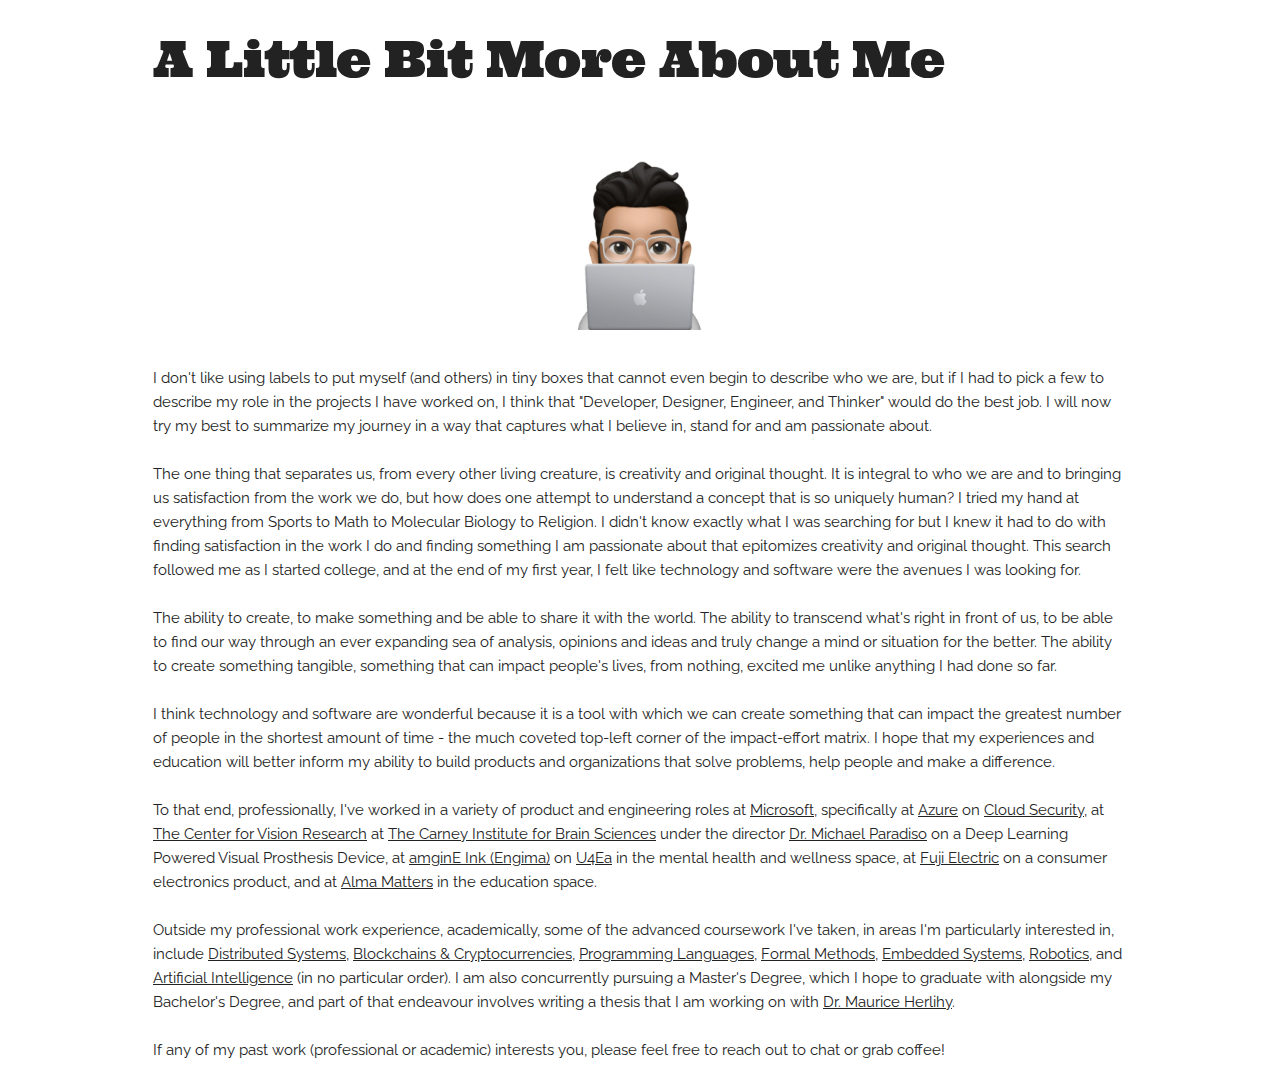
<file: html/about.html>
<!DOCTYPE html>
<html lang="en">
  <head>
    <!-- Basic Page Needs
  –––––––––––––––––––––––––––––––––––––––––––––––––– -->
    <meta charset="utf-8" />
    <title>Josiah S. Carberry</title>
    <meta name="description" content="" />
    <meta name="author" content="" />

    <!-- Mobile Specific Metas
  –––––––––––––––––––––––––––––––––––––––––––––––––– -->
    <meta name="viewport" content="width=device-width, initial-scale=1" />

    <!-- FONT
  –––––––––––––––––––––––––––––––––––––––––––––––––– -->
    <link
      href="//fonts.googleapis.com/css?family=Raleway:400,300,600"
      rel="stylesheet"
      type="text/css"
    />
    <link
      href="//fonts.googleapis.com/css?family=Ultra"
      rel="stylesheet"
      type="text/css"
    />

    <!-- CSS
  –––––––––––––––––––––––––––––––––––––––––––––––––– -->
    <link rel="stylesheet" href="../css/normalize.css" />
    <link rel="stylesheet" href="../css/skeleton.css" />

    <!-- Favicon
  –––––––––––––––––––––––––––––––––––––––––––––––––– -->
    <!-- <link rel="icon" type="image/png" href="images/favicon.png"> -->
  </head>
  <body>
    <!-- A Little Bit More About Me: Title
  –––––––––––––––––––––––––––––––––––––––––––––––––– -->
    <div class="container">
      <div class="row">
        <div class="column" style="margin-top: 3%">
          <h1>A Little Bit More About Me</h1>
        </div>
      </div>
    </div>
    <!-- A Little Bit More About Me: Content
  –––––––––––––––––––––––––––––––––––––––––––––––––– -->
    <div class="container">
      <div class="row">
        <div class="column" style="margin-top: 3%; text-align: center">
          <img src="../images/avatar-2.jpeg" style="width: 20%" />
        </div>
      </div>
      <div class="row">
        <div class="column" style="margin-top: 3%">
          <p>
            I don't like using labels to put myself (and others) in tiny boxes
            that cannot even begin to describe who we are, but if I had to pick
            a few to describe my role in the projects I have worked on, I think
            that "Developer, Designer, Engineer, and Thinker" would do the best
            job. I will now try my best to summarize my journey in a way that
            captures what I believe in, stand for and am passionate about.
            <br />
            <br />
            The one thing that separates us, from every other living creature,
            is creativity and original thought. It is integral to who we are and
            to bringing us satisfaction from the work we do, but how does one
            attempt to understand a concept that is so uniquely human? I tried
            my hand at everything from Sports to Math to Molecular Biology to
            Religion. I didn't know exactly what I was searching for but I knew
            it had to do with finding satisfaction in the work I do and finding
            something I am passionate about that epitomizes creativity and
            original thought. This search followed me as I started college, and
            at the end of my first year, I felt like technology and software
            were the avenues I was looking for.
            <br />
            <br />
            The ability to create, to make something and be able to share it
            with the world. The ability to transcend what's right in front of
            us, to be able to find our way through an ever expanding sea of
            analysis, opinions and ideas and truly change a mind or situation
            for the better. The ability to create something tangible, something
            that can impact people's lives, from nothing, excited me unlike
            anything I had done so far.
            <br />
            <br />
            I think technology and software are wonderful because it is a tool
            with which we can create something that can impact the greatest
            number of people in the shortest amount of time - the much coveted
            top-left corner of the impact-effort matrix. I hope that my
            experiences and education will better inform my ability to build
            products and organizations that solve problems, help people and make
            a difference.
            <br />
            <br />
            To that end, professionally, I've worked in a variety of product and
            engineering roles at
            <a target="_blank" href="https://www.microsoft.com/en-us/"
              >Microsoft</a
            >, specifically at
            <a target="_blank" href="https://azure.microsoft.com/en-us/"
              >Azure</a
            >
            on
            <a
              target="_blank"
              href="https://azure.microsoft.com/en-us/services/azure-firewall/"
              >Cloud Security</a
            >, at
            <a
              target="_blank"
              href="https://www.brown.edu/carney/centers-initiatives/center-vision-research"
              >The Center for Vision Research</a
            >
            at
            <a target="_blank" href="https://www.brown.edu/carney/"
              >The Carney Institute for Brain Sciences</a
            >
            under the director
            <a target="_blank" href="https://vivo.brown.edu/display/mparadis"
              >Dr. Michael Paradiso</a
            >
            on a Deep Learning Powered Visual Prosthesis Device, at
            <a target="_blank" href="http://www.amgineink.com"
              >amginE Ink (Engima)</a
            >
            on <a target="_blank" href="https://www.u4eaapp.com">U4Ea</a> in the
            mental health and wellness space, at
            <a target="_blank" href="https://www.fujielectric.com"
              >Fuji Electric</a
            >
            on a consumer electronics product, and at
            <a target="_blank" href="https://www.almamatters.io/about-us/"
              >Alma Matters</a
            >
            in the education space.
            <br />
            <br />
            Outside my professional work experience, academically, some of the
            advanced coursework I've taken, in areas I'm particularly interested
            in, include
            <a target="_blank" href="http://www.cs.brown.edu/courses/csci1380/"
              >Distributed Systems</a
            >,
            <a target="_blank" href="http://cs.brown.edu/courses/cs1951l/"
              >Blockchains & Cryptocurrencies</a
            >,
            <a target="_blank" href="http://cs.brown.edu/courses/csci1730/"
              >Programming Languages</a
            >,
            <a target="_blank" href="http://cs.brown.edu/courses/csci1710/"
              >Formal Methods</a
            >,
            <a target="_blank" href="http://cs.brown.edu/courses/csci1600/"
              >Embedded Systems</a
            >,
            <a target="_blank" href="http://cs.brown.edu/courses/cs1951r/"
              >Robotics</a
            >, and
            <a target="_blank" href="http://cs.brown.edu/courses/csci1410/"
              >Artificial Intelligence</a
            >
            (in no particular order). I am also concurrently pursuing a Master's
            Degree, which I hope to graduate with alongside my Bachelor's
            Degree, and part of that endeavour involves writing a thesis that I
            am working on with
            <a target="_blank" href="https://cs.brown.edu/~mph/"
              >Dr. Maurice Herlihy</a
            >.
            <br />
            <br />
            If any of my past work (professional or academic) interests you,
            please feel free to reach out to chat or grab coffee!
          </p>
        </div>
      </div>
    </div>
  </body>
</html>
</file>
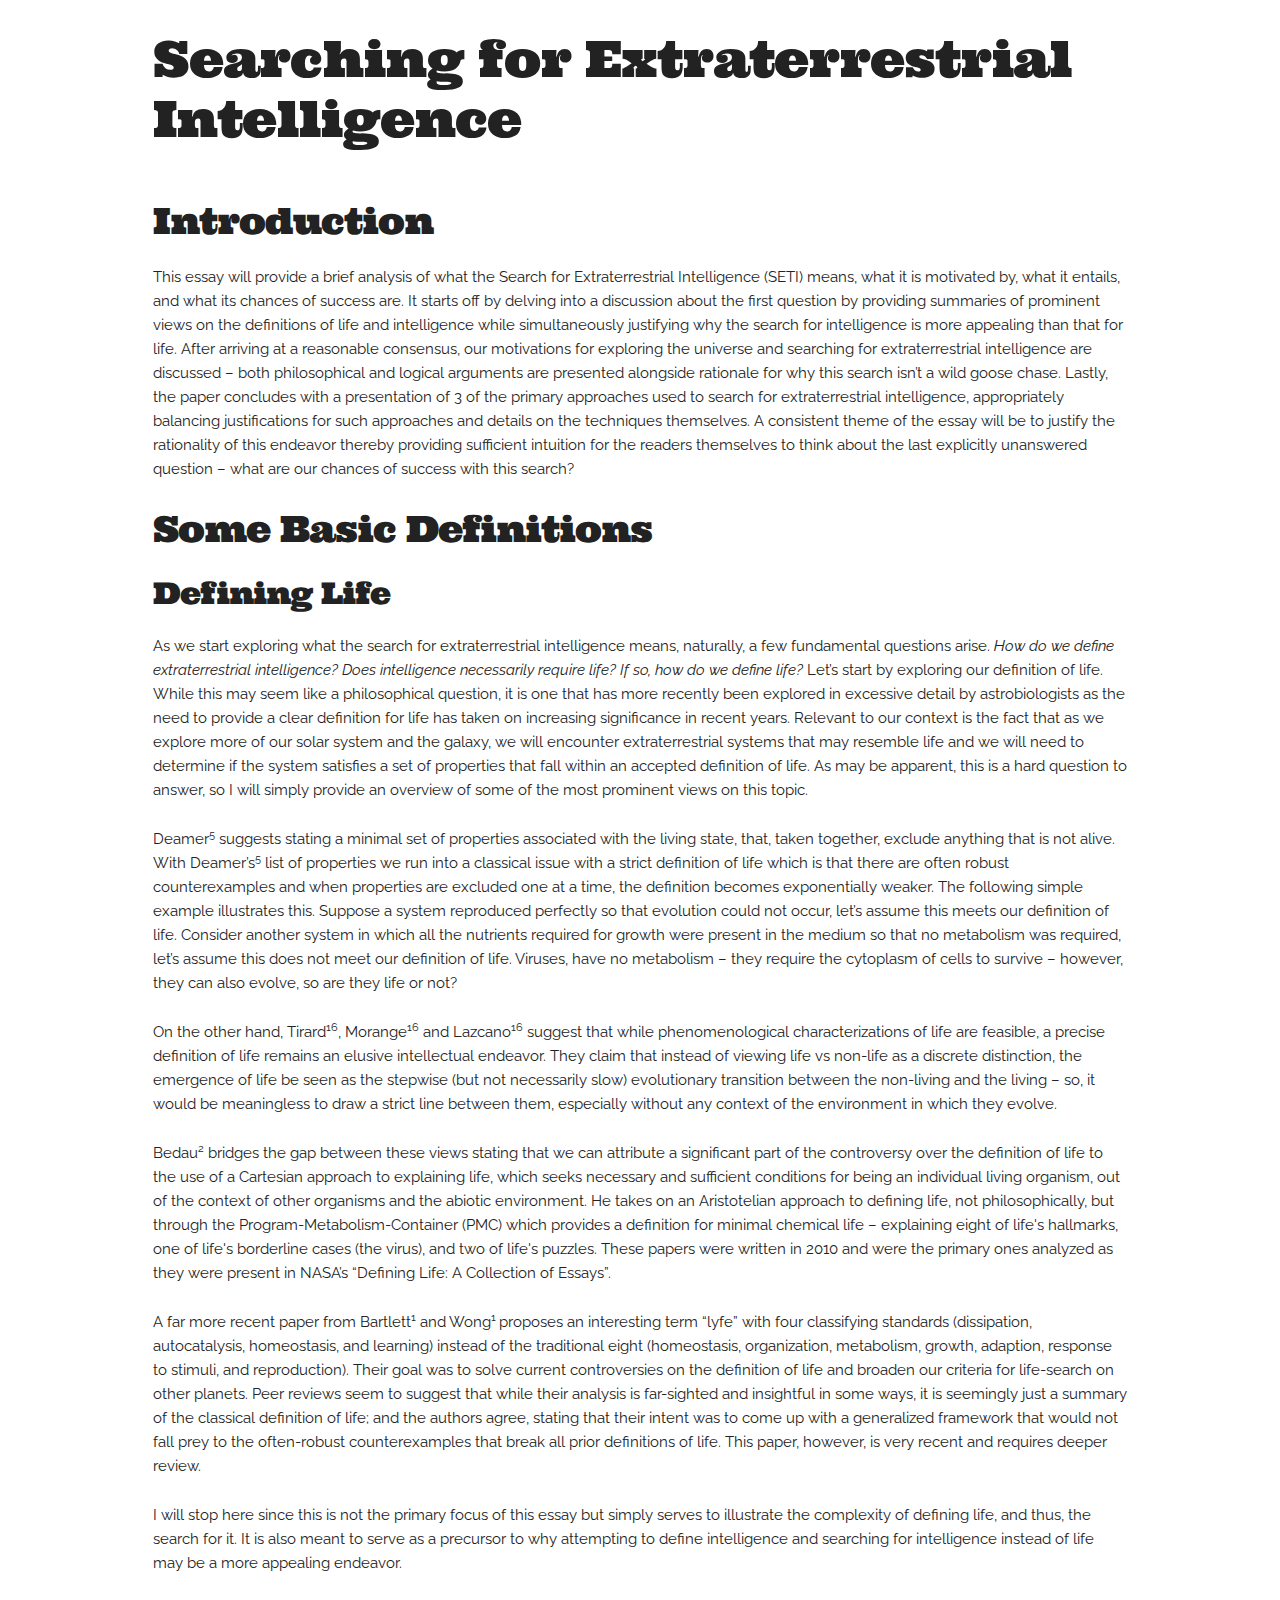
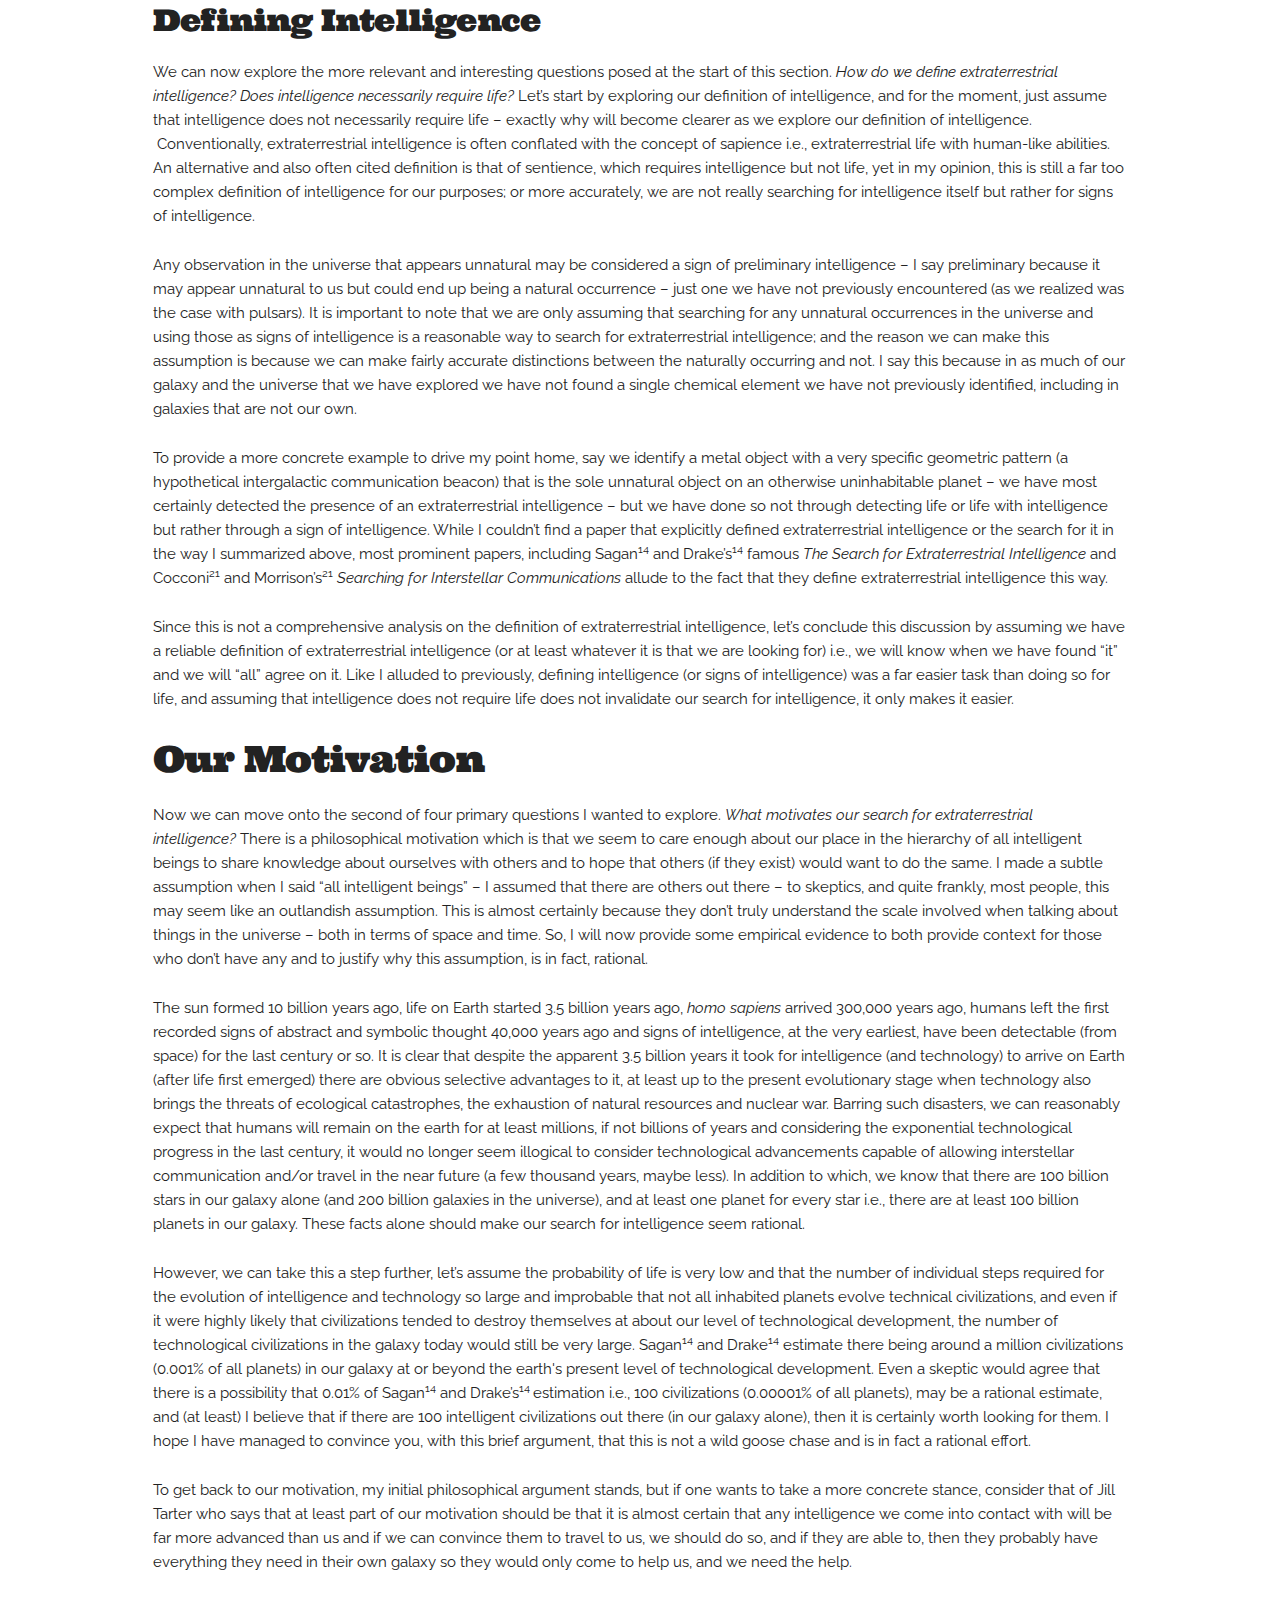
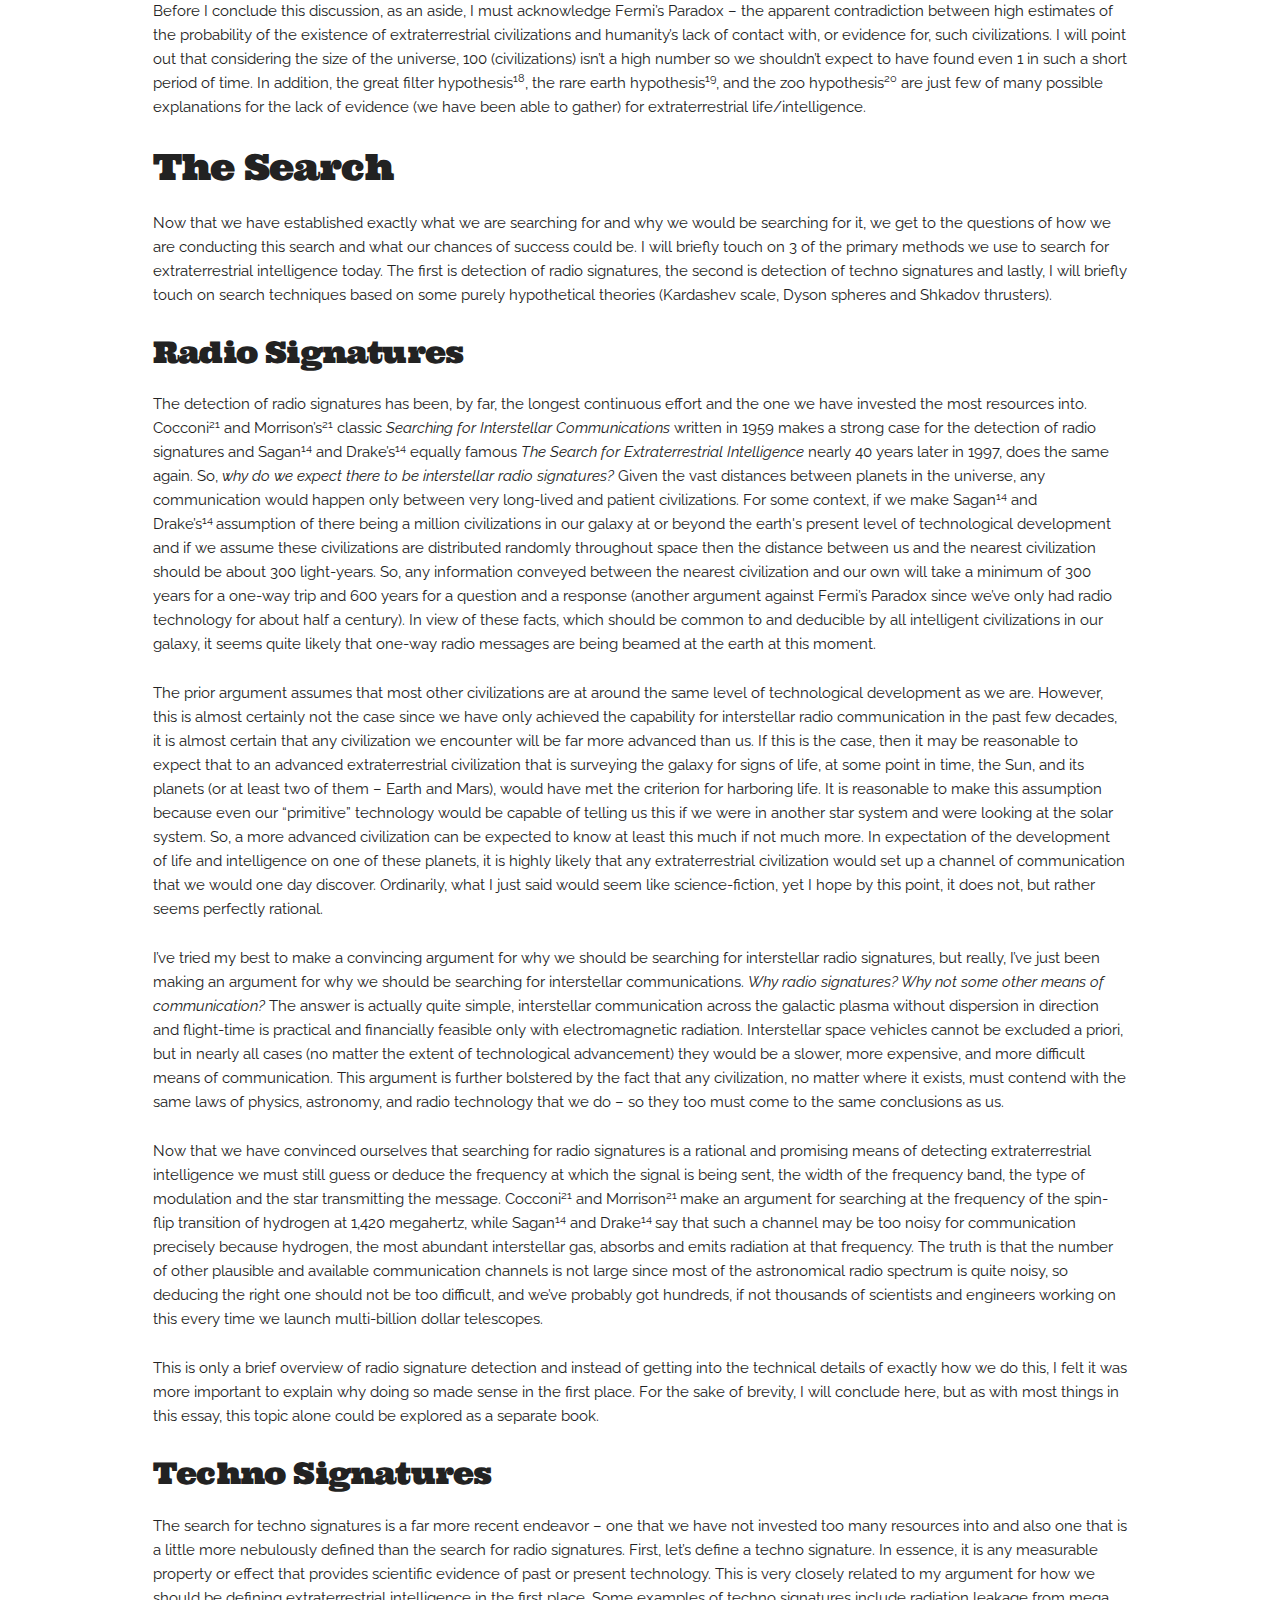
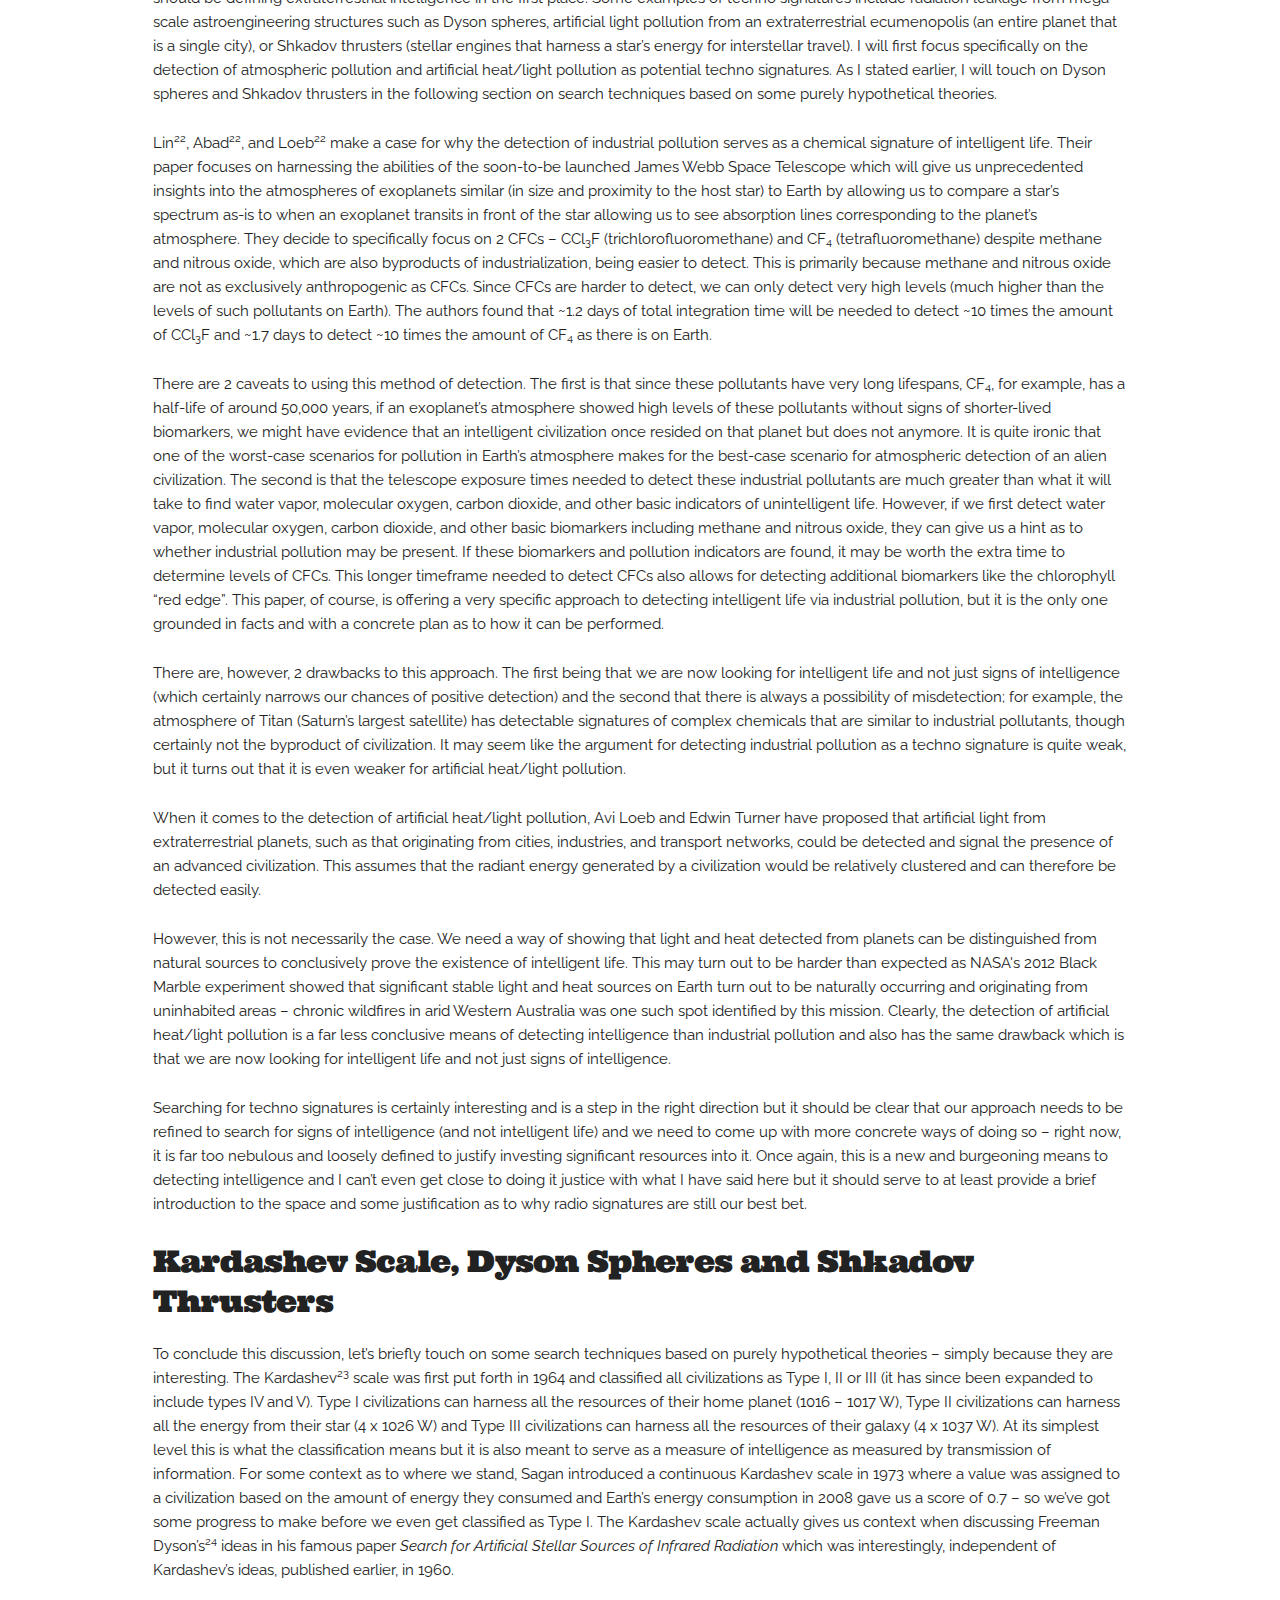
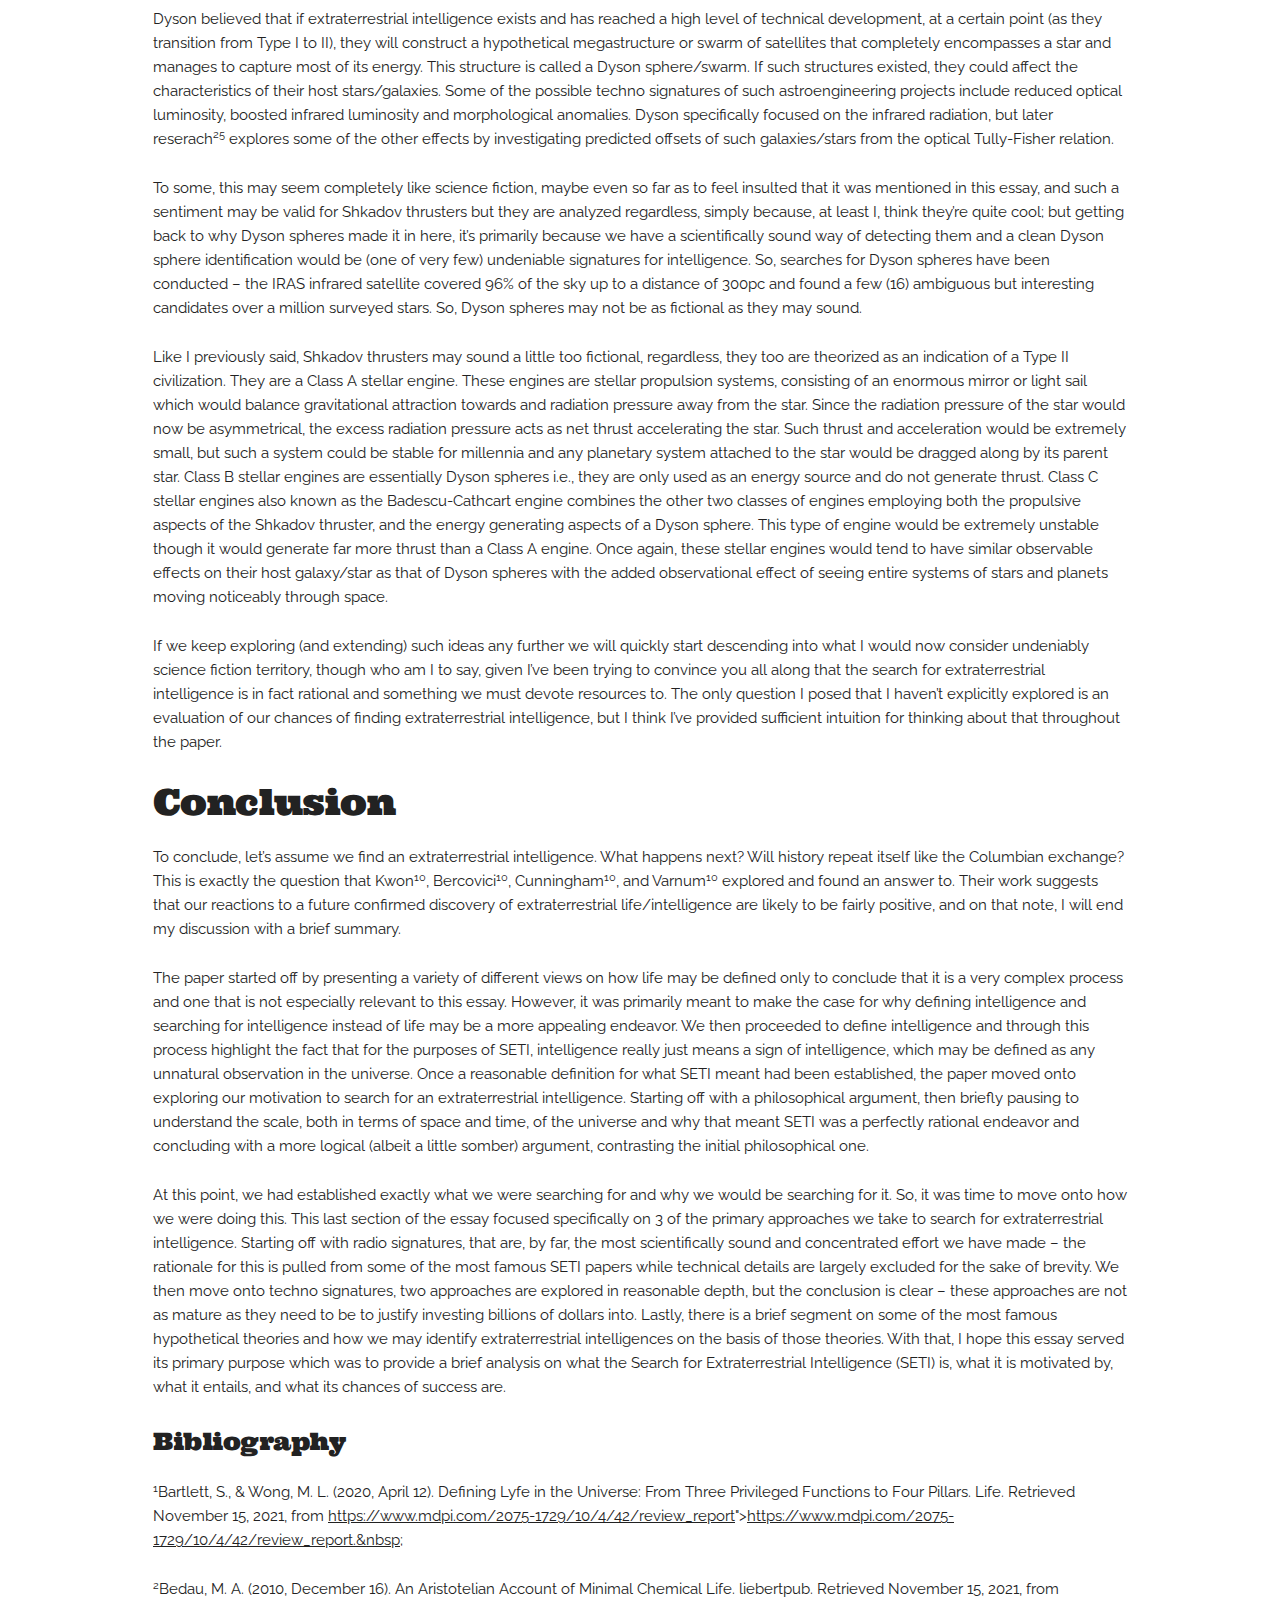
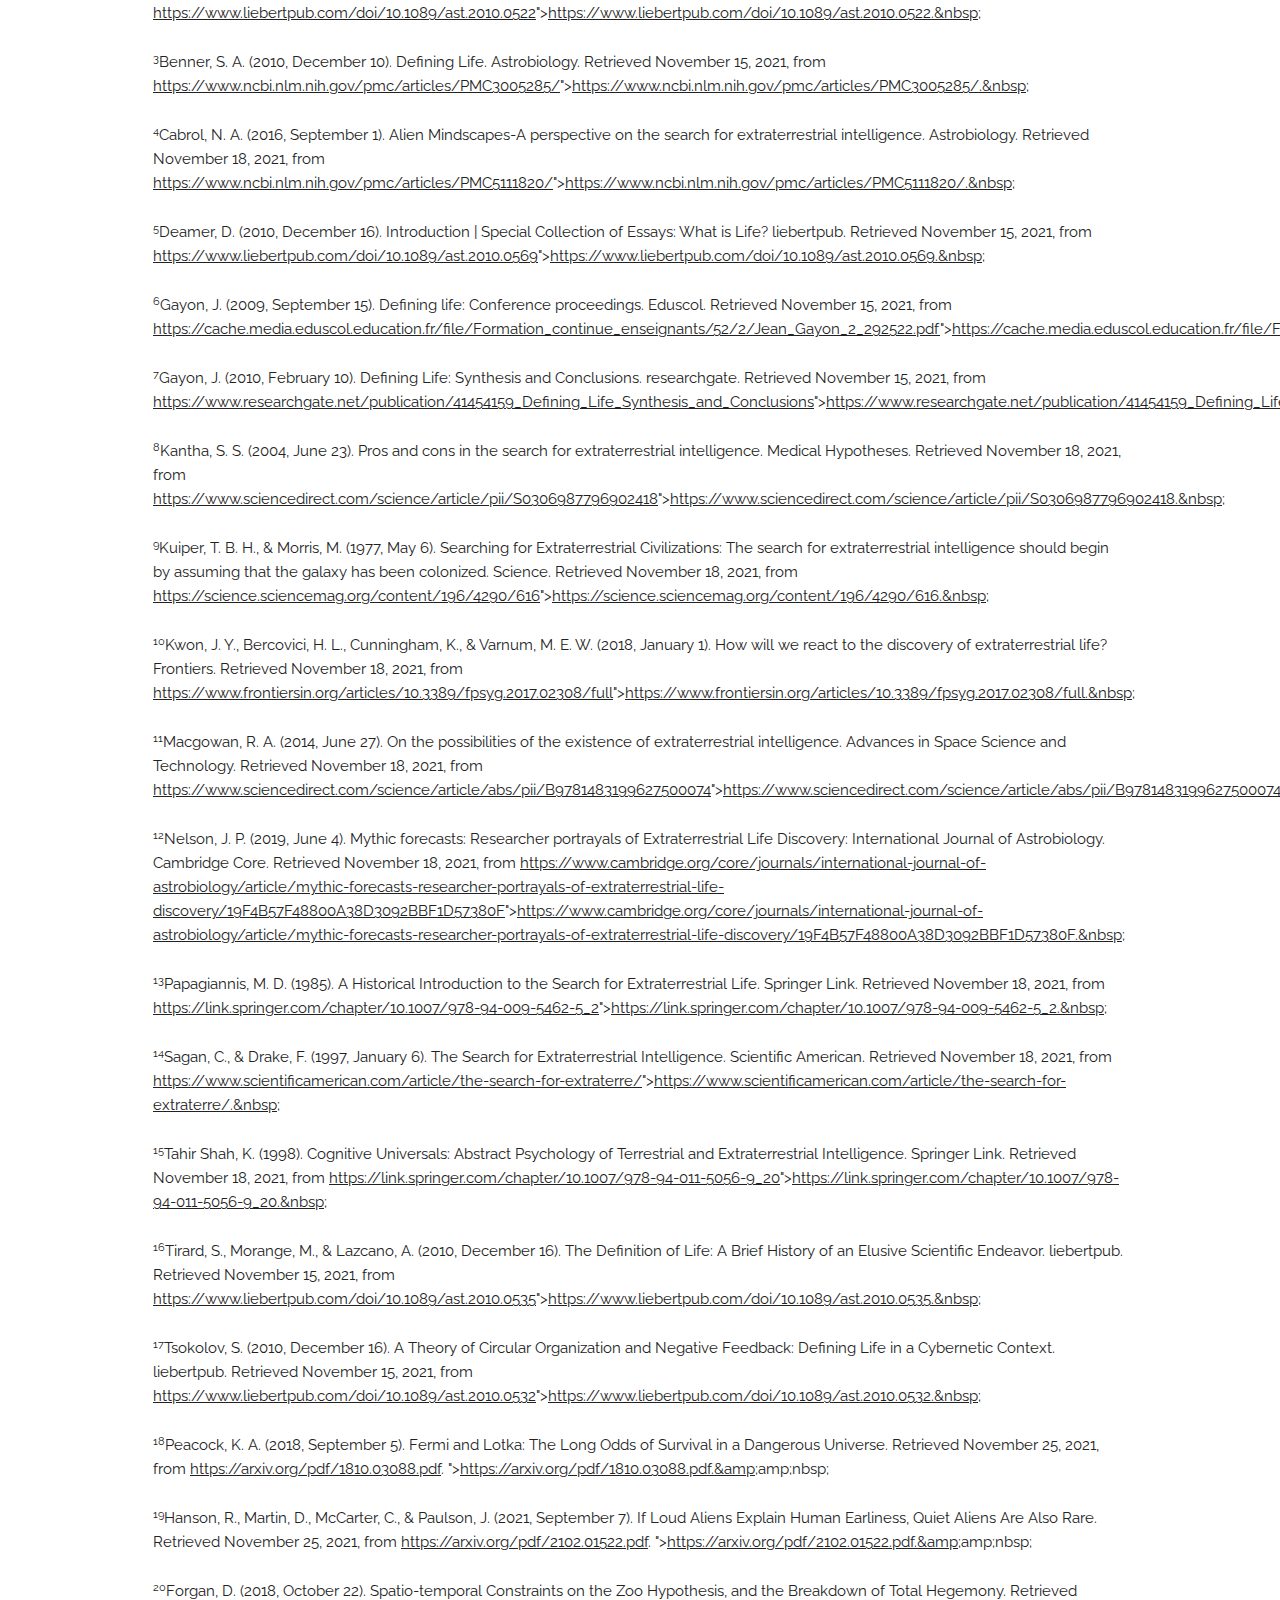
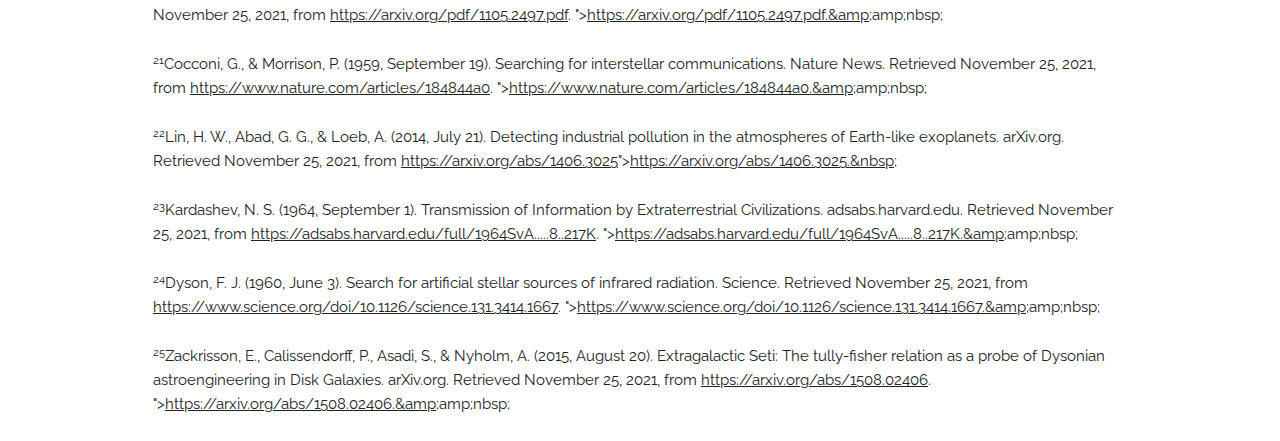
<file: html/extraterrestrial.html>
<!DOCTYPE html>
<html lang="en">
  <head>
    <!-- Basic Page Needs
  –––––––––––––––––––––––––––––––––––––––––––––––––– -->
    <meta charset="utf-8" />
    <title>Josiah S. Carberry</title>
    <meta name="description" content="" />
    <meta name="author" content="" />

    <!-- Mobile Specific Metas
  –––––––––––––––––––––––––––––––––––––––––––––––––– -->
    <meta name="viewport" content="width=device-width, initial-scale=1" />

    <!-- FONT
  –––––––––––––––––––––––––––––––––––––––––––––––––– -->
    <link
      href="//fonts.googleapis.com/css?family=Raleway:400,300,600"
      rel="stylesheet"
      type="text/css"
    />
    <link
      href="//fonts.googleapis.com/css?family=Ultra"
      rel="stylesheet"
      type="text/css"
    />

    <!-- CSS
  –––––––––––––––––––––––––––––––––––––––––––––––––– -->
    <link rel="stylesheet" href="../css/normalize.css" />
    <link rel="stylesheet" href="../css/skeleton.css" />
    <link rel="stylesheet" href="../css/custom.css" />

    <!-- Favicon
  –––––––––––––––––––––––––––––––––––––––––––––––––– -->
    <!-- <link rel="icon" type="image/png" href="images/favicon.png"> -->
  </head>
  <body>
    <!-- Searching for Extraterrestrial Intelligence: Title
  –––––––––––––––––––––––––––––––––––––––––––––––––– -->
    <div class="container">
      <div class="row">
        <div class="column" style="margin-top: 3%">
          <h1>Searching for Extraterrestrial Intelligence</h1>
        </div>
      </div>
    </div>
    <!-- Searching for Extraterrestrial Intelligence: Content
  –––––––––––––––––––––––––––––––––––––––––––––––––– -->
    <div class="container">
      <div class="row">
        <div class="column" style="margin-top: 3%">
          <h3>Introduction</h3>
          <p>
            This essay will provide a brief analysis of what the Search for
            Extraterrestrial Intelligence (SETI) means, what it is motivated by,
            what it entails, and what its chances of success are. It starts off
            by delving into a discussion about the first question by providing
            summaries of prominent views on the definitions of life and
            intelligence while simultaneously justifying why the search for
            intelligence is more appealing than that for life. After arriving at
            a reasonable consensus, our motivations for exploring the universe
            and searching for extraterrestrial intelligence are discussed
            &ndash; both philosophical and logical arguments are presented
            alongside rationale for why this search isn&rsquo;t a wild goose
            chase. Lastly, the paper concludes with a presentation of 3 of the
            primary approaches used to search for extraterrestrial intelligence,
            appropriately balancing justifications for such approaches and
            details on the techniques themselves. A consistent theme of the
            essay will be to justify the rationality of this endeavor thereby
            providing sufficient intuition for the readers themselves to think
            about the last explicitly unanswered question &ndash; what are our
            chances of success with this search?
          </p>
          <h3>Some Basic Definitions</h3>
          <h4>Defining Life</h4>
          <p>
            As we start exploring what the search for extraterrestrial
            intelligence means, naturally, a few fundamental questions arise.
            <em
              >How do we define extraterrestrial intelligence? Does intelligence
              necessarily require life? If so, how do we define life?</em
            >
            Let&rsquo;s start by exploring our definition of life. While this
            may seem like a philosophical question, it is one that has more
            recently been explored in excessive detail by astrobiologists as the
            need to provide a clear definition for life has taken on increasing
            significance in recent years. Relevant to our context is the fact
            that as we explore more of our solar system and the galaxy, we will
            encounter extraterrestrial systems that may resemble life and we
            will need to determine if the system satisfies a set of properties
            that fall within an accepted definition of life. As may be apparent,
            this is a hard question to answer, so I will simply provide an
            overview of some of the most prominent views on this topic.
          </p>
          <p>
            Deamer<sup>5</sup> suggests stating a minimal set of properties
            associated with the living state, that, taken together, exclude
            anything that is not alive. With Deamer&rsquo;s<sup>5</sup> list of
            properties we run into a classical issue with a strict definition of
            life which is that there are often robust counterexamples and when
            properties are excluded one at a time, the definition becomes
            exponentially weaker. The following simple example illustrates this.
            Suppose a system reproduced perfectly so that evolution could not
            occur, let&rsquo;s assume this meets our definition of life.
            Consider another system in which all the nutrients required for
            growth were present in the medium so that no metabolism was
            required, let&rsquo;s assume this does not meet our definition of
            life. Viruses, have no metabolism &ndash; they require the cytoplasm
            of cells to survive &ndash; however, they can also evolve, so are
            they life or not?&nbsp;
          </p>
          <p>
            On the other hand, Tirard<sup>16</sup>, Morange<sup>16</sup> and
            Lazcano<sup>16</sup>
            suggest that while phenomenological characterizations of life are
            feasible, a precise definition of life remains an elusive
            intellectual endeavor. They claim that instead of viewing life vs
            non-life as a discrete distinction, the emergence of life be seen as
            the stepwise (but not necessarily slow) evolutionary transition
            between the non-living and the living &ndash; so, it would be
            meaningless to draw a strict line between them, especially without
            any context of the environment in which they evolve.
          </p>
          <p>
            Bedau<sup>2</sup> bridges the gap between these views stating that
            we can attribute a significant part of the controversy over the
            definition of life to the use of a Cartesian approach to explaining
            life, which seeks necessary and sufficient conditions for being an
            individual living organism, out of the context of other organisms
            and the abiotic environment. He takes on an Aristotelian approach to
            defining life, not philosophically, but through the
            Program-Metabolism-Container (PMC) which provides a definition for
            minimal chemical life &ndash; explaining eight of life&apos;s
            hallmarks, one of life&apos;s borderline cases (the virus), and two
            of life&apos;s puzzles. These papers were written in 2010 and were
            the primary ones analyzed as they were present in NASA&rsquo;s
            &ldquo;Defining Life: A Collection of Essays&rdquo;.
          </p>
          <p>
            A far more recent paper from Bartlett<sup>1</sup> and
            Wong<sup>1&nbsp;</sup>proposes an interesting term
            &ldquo;lyfe&rdquo; with four classifying standards (dissipation,
            autocatalysis, homeostasis, and learning) instead of the traditional
            eight (homeostasis, organization, metabolism, growth, adaption,
            response to stimuli, and reproduction). Their goal was to solve
            current controversies on the definition of life and broaden our
            criteria for life-search on other planets. Peer reviews seem to
            suggest that while their analysis is far-sighted and insightful in
            some ways, it is seemingly just a summary of the classical
            definition of life; and the authors agree, stating that their intent
            was to come up with a generalized framework that would not fall prey
            to the often-robust counterexamples that break all prior definitions
            of life. This paper, however, is very recent and requires deeper
            review.&nbsp;
          </p>
          <p>
            I will stop here since this is not the primary focus of this essay
            but simply serves to illustrate the complexity of defining life, and
            thus, the search for it. It is also meant to serve as a precursor to
            why attempting to define intelligence and searching for intelligence
            instead of life may be a more appealing endeavor.
          </p>
          <h4>Defining Intelligence</h4>
          <p>
            We can now explore the more relevant and interesting questions posed
            at the start of this section.
            <em
              >How do we define extraterrestrial intelligence? Does intelligence
              necessarily require life?</em
            >
            Let&rsquo;s start by exploring our definition of intelligence, and
            for the moment, just assume that intelligence does not necessarily
            require life &ndash; exactly why will become clearer as we explore
            our definition of intelligence. &nbsp;Conventionally,
            extraterrestrial intelligence is often conflated with the concept of
            sapience i.e., extraterrestrial life with human-like abilities. An
            alternative and also often cited definition is that of sentience,
            which requires intelligence but not life, yet in my opinion, this is
            still a far too complex definition of intelligence for our purposes;
            or more accurately, we are not really searching for intelligence
            itself but rather for signs of intelligence.
          </p>
          <p>
            Any observation in the universe that appears unnatural may be
            considered a sign of preliminary intelligence &ndash; I say
            preliminary because it may appear unnatural to us but could end up
            being a natural occurrence &ndash; just one we have not previously
            encountered (as we realized was the case with pulsars). It is
            important to note that we are only assuming that searching for any
            unnatural occurrences in the universe and using those as signs of
            intelligence is a reasonable way to search for extraterrestrial
            intelligence; and the reason we can make this assumption is because
            we can make fairly accurate distinctions between the naturally
            occurring and not. I say this because in as much of our galaxy and
            the universe that we have explored we have not found a single
            chemical element we have not previously identified, including in
            galaxies that are not our own.&nbsp;
          </p>
          <p>
            To provide a more concrete example to drive my point home, say we
            identify a metal object with a very specific geometric pattern (a
            hypothetical intergalactic communication beacon) that is the sole
            unnatural object on an otherwise uninhabitable planet &ndash; we
            have most certainly detected the presence of an extraterrestrial
            intelligence &ndash; but we have done so not through detecting life
            or life with intelligence but rather through a sign of intelligence.
            While I couldn&rsquo;t find a paper that explicitly defined
            extraterrestrial intelligence or the search for it in the way I
            summarized above, most prominent papers, including Sagan<sup
              >14</sup
            >
            and Drake&rsquo;s<sup>14</sup> famous
            <em>The Search for Extraterrestrial Intelligence&nbsp;</em>and
            Cocconi<sup>21</sup> and Morrison&rsquo;s<sup>21</sup>
            <em>Searching for Interstellar Communications&nbsp;</em>allude to
            the fact that they define extraterrestrial intelligence this
            way.&nbsp;
          </p>
          <p>
            Since this is not a comprehensive analysis on the definition of
            extraterrestrial intelligence, let&rsquo;s conclude this discussion
            by assuming we have a reliable definition of extraterrestrial
            intelligence (or at least whatever it is that we are looking for)
            i.e., we will know when we have found &ldquo;it&rdquo; and we will
            &ldquo;all&rdquo; agree on it. Like I alluded to previously,
            defining intelligence (or signs of intelligence) was a far easier
            task than doing so for life, and assuming that&nbsp;intelligence
            does not require life does not invalidate our search for
            intelligence, it only makes it easier.
          </p>
          <h3>Our Motivation</h3>
          <p>
            Now we can move onto the second of four primary questions I wanted
            to explore.
            <em
              >What motivates our search for extraterrestrial
              intelligence?&nbsp;</em
            >There is a philosophical motivation which is that we seem to care
            enough about our place in the hierarchy of all intelligent beings to
            share knowledge about ourselves with others and to hope that others
            (if they exist) would want to do the same. I made a subtle
            assumption when I said &ldquo;all intelligent beings&rdquo; &ndash;
            I assumed that there are others out there &ndash; to skeptics, and
            quite frankly, most people, this may seem like an outlandish
            assumption. This is almost certainly because they don&rsquo;t truly
            understand the scale involved when talking about things in the
            universe &ndash; both in terms of space and time. So, I will now
            provide some empirical evidence to both provide context for those
            who don&rsquo;t have any and to justify why this assumption, is in
            fact, rational.&nbsp;
          </p>
          <p>
            The sun formed 10 billion years ago, life on Earth started 3.5
            billion years ago, <em>homo sapiens&nbsp;</em>arrived 300,000 years
            ago, humans left the first recorded signs of abstract and symbolic
            thought 40,000 years ago and signs of intelligence, at the very
            earliest, have been detectable (from space) for the last century or
            so. It is clear that despite the apparent 3.5 billion years it took
            for intelligence (and technology) to arrive on Earth (after life
            first emerged) there are obvious selective advantages to it, at
            least up to the present evolutionary stage when technology also
            brings the threats of ecological catastrophes, the exhaustion of
            natural resources and nuclear war. Barring such disasters, we can
            reasonably expect that humans will remain on the earth for at least
            millions, if not billions of years and considering the exponential
            technological progress in the last century, it would no longer seem
            illogical to consider technological advancements capable of allowing
            interstellar communication and/or travel in the near future (a few
            thousand years, maybe less). In addition to which, we know that
            there are 100 billion stars in our galaxy alone (and 200 billion
            galaxies in the universe), and at least one planet for every star
            i.e., there are at least 100 billion planets in our galaxy. These
            facts alone should make our search for intelligence seem
            rational.&nbsp;
          </p>
          <p>
            However, we can take this a step further, let&rsquo;s assume the
            probability of life is very low and that the number of individual
            steps required for the evolution of intelligence and technology so
            large and improbable that not all inhabited planets evolve technical
            civilizations, and even if it were highly likely that civilizations
            tended to destroy themselves at about our level of technological
            development, the number of technological civilizations in the galaxy
            today would still be very large.&nbsp;Sagan<sup>14</sup> and
            Drake<sup>14</sup> estimate there being around a million
            civilizations (0.001% of all planets) in our galaxy at or beyond the
            earth&apos;s present level of technological development. Even a
            skeptic would agree that there is a possibility that 0.01% of
            Sagan<sup>14</sup> and Drake&rsquo;s<sup>14&nbsp;</sup>estimation
            i.e., 100 civilizations (0.00001% of all planets), may be a rational
            estimate, and (at least) I believe that if there are 100 intelligent
            civilizations out there (in our galaxy alone), then it is certainly
            worth looking for them. I hope I have managed to convince you, with
            this brief argument, that this is not a wild goose chase and is in
            fact a rational effort.&nbsp;
          </p>
          <p>
            To get back to our motivation, my initial philosophical argument
            stands, but if one wants to take a more concrete stance, consider
            that of Jill Tarter who says that at least part of our motivation
            should be that it is almost certain that any intelligence we come
            into contact with will be far more advanced than us and if we can
            convince them to travel to us, we should do so, and if they are able
            to, then they probably have everything they need in their own galaxy
            so they would only come to help us, and we need the help.
          </p>
          <p>
            Before I conclude this discussion, as an aside, I must acknowledge
            Fermi&rsquo;s Paradox &ndash; the apparent contradiction between
            high estimates of the probability of the existence of
            extraterrestrial civilizations and humanity&rsquo;s lack of contact
            with, or evidence for, such civilizations. I will point out that
            considering the size of the universe, 100 (civilizations)
            isn&rsquo;t a high number so we shouldn&rsquo;t expect to have found
            even 1 in such a short period of time. In addition, the great filter
            hypothesis<sup>18</sup>, the rare earth hypothesis<sup>19</sup>, and
            the zoo hypothesis<sup>20</sup> are just few of many possible
            explanations for the lack of evidence (we have been able to gather)
            for extraterrestrial life/intelligence.&nbsp;
          </p>
          <h3>The Search</h3>
          <p>
            Now that we have established exactly what we are searching for and
            why we would be searching for it, we get to the questions of how we
            are conducting this search and what our chances of success could be.
            I will briefly touch on 3 of the primary methods we use to search
            for extraterrestrial intelligence today. The first is detection of
            radio signatures, the second is detection of techno signatures and
            lastly, I will briefly touch on search techniques based on some
            purely hypothetical theories (Kardashev scale, Dyson spheres and
            Shkadov thrusters).
          </p>
          <h4>Radio Signatures</h4>
          <p>
            The detection of radio signatures has been, by far, the longest
            continuous effort and the one we have invested the most resources
            into. Cocconi<sup>21</sup> and Morrison&rsquo;s<sup>21</sup> classic
            <em>Searching for Interstellar Communications&nbsp;</em>written in
            1959 makes a strong case for the detection of radio signatures and
            Sagan<sup>14</sup> and Drake&rsquo;s<sup>14</sup> equally famous
            <em>The Search for Extraterrestrial Intelligence&nbsp;</em>nearly 40
            years later in 1997, does the same again. So,
            <em
              >why do we expect there to be interstellar radio
              signatures?&nbsp;</em
            >Given the vast distances between planets in the universe, any
            communication would happen only between very long-lived and patient
            civilizations. For some context, if we make&nbsp;Sagan<sup>14</sup>
            and Drake&rsquo;s<sup>14&nbsp;</sup>assumption of there being a
            million civilizations in our galaxy at or beyond the earth&apos;s
            present level of technological development and if we assume these
            civilizations are distributed randomly throughout space then the
            distance between us and the nearest civilization should be about 300
            light-years. So, any information conveyed between the nearest
            civilization and our own will take a minimum of 300 years for a
            one-way trip and 600 years for a question and a response (another
            argument against Fermi&rsquo;s Paradox since we&rsquo;ve only had
            radio technology for about half a century). In view of these facts,
            which should be common to and deducible by all intelligent
            civilizations in our galaxy, it seems quite likely that one-way
            radio messages are being beamed at the earth at this moment.&nbsp;
          </p>
          <p>
            The prior argument assumes that most other civilizations are at
            around the same level of technological development as we are.
            However, this is almost certainly not the case since we have
            only&nbsp;achieved the capability for interstellar radio
            communication in the past few decades, it is almost certain that any
            civilization we encounter will be far more advanced than us. If this
            is the case, then it may be reasonable to expect that to an advanced
            extraterrestrial civilization that is surveying the galaxy for signs
            of life, at some point in time, the Sun, and its planets (or at
            least two of them &ndash; Earth and Mars), would have met the
            criterion for harboring life. It is reasonable to make this
            assumption because even our &ldquo;primitive&rdquo; technology would
            be capable of telling us this if we were in another star system and
            were looking at the solar system. So, a more advanced civilization
            can be expected to know at least this much if not much more. In
            expectation of the development of life and intelligence on one of
            these planets, it is highly likely that any extraterrestrial
            civilization would set up a channel of communication that we would
            one day discover. Ordinarily, what I just said would seem like
            science-fiction, yet I hope by this point, it does not, but rather
            seems perfectly rational.
          </p>
          <p>
            I&rsquo;ve tried my best to make a convincing argument for why we
            should be searching for interstellar radio signatures, but really,
            I&rsquo;ve just been making an argument for why we should be
            searching for interstellar communications.
            <em
              >Why radio signatures? Why not some other means of
              communication?</em
            >
            The answer is actually quite simple, interstellar communication
            across the galactic plasma without dispersion in direction and
            flight-time is practical and financially feasible only with
            electromagnetic radiation. Interstellar space vehicles cannot be
            excluded a priori, but in nearly all cases (no matter the extent of
            technological advancement) they would be a slower, more expensive,
            and more difficult means of communication. This argument is further
            bolstered by the fact that any civilization, no matter where it
            exists, must contend with the same laws of physics, astronomy, and
            radio technology that we do &ndash; so they too must come to the
            same conclusions as us.&nbsp;
          </p>
          <p>
            Now that we have convinced ourselves that searching for radio
            signatures is a rational and promising means of detecting
            extraterrestrial intelligence we must still guess or deduce the
            frequency at which the signal is being sent, the width of the
            frequency band, the type of modulation and the star transmitting the
            message.&nbsp;Cocconi<sup>21</sup> and
            Morrison<sup>21&nbsp;</sup>make an argument for searching at
            the&nbsp;frequency of the spin-flip transition of hydrogen at 1,420
            megahertz, while&nbsp;Sagan<sup>14</sup> and
            Drake<sup>14&nbsp;</sup>say that such a channel may be too noisy for
            communication precisely because hydrogen, the most abundant
            interstellar gas, absorbs and emits radiation at that frequency. The
            truth is that the number of other plausible and available
            communication channels is not large since most of the astronomical
            radio spectrum is quite noisy, so deducing the right one should not
            be too difficult, and we&rsquo;ve probably got hundreds, if not
            thousands of scientists and engineers working on this every time we
            launch multi-billion dollar telescopes.&nbsp;
          </p>
          <p>
            This is only a brief overview of radio signature detection and
            instead of getting into the technical details of exactly how we do
            this, I felt it was more important to explain why doing so made
            sense in the first place. For the sake of brevity, I will conclude
            here, but as with most things in this essay, this topic alone could
            be explored as a separate book.
          </p>
          <h4>Techno Signatures</h4>
          <p>
            The search for techno signatures is a far more recent endeavor
            &ndash; one that we have not invested too many resources into and
            also one that is a little more nebulously defined than the search
            for radio signatures. First, let&rsquo;s define a techno signature.
            In essence, it is any measurable property or effect that provides
            scientific evidence of past or present technology. This is very
            closely related to my argument for how we should be defining
            extraterrestrial intelligence in the first place. Some examples of
            techno signatures include radiation leakage from mega scale
            astroengineering structures such as Dyson spheres, artificial light
            pollution from an extraterrestrial ecumenopolis (an entire planet
            that is a single city), or Shkadov thrusters (stellar engines that
            harness a star&rsquo;s energy for interstellar travel). I will first
            focus specifically on the detection of atmospheric pollution and
            artificial heat/light pollution as potential techno signatures. As I
            stated earlier, I will touch on Dyson spheres and Shkadov thrusters
            in the following section on search techniques based on some purely
            hypothetical theories.&nbsp;
          </p>
          <p>
            Lin<sup>22</sup>, Abad<sup>22</sup>, and Loeb<sup>22</sup> make a
            case for why the detection of industrial pollution serves as a
            chemical signature of intelligent life. Their paper focuses on
            harnessing the abilities of the soon-to-be launched James Webb Space
            Telescope which will give us unprecedented insights into the
            atmospheres of exoplanets similar (in size and proximity to the host
            star) to Earth by allowing us to compare a star&rsquo;s spectrum
            as-is to when an exoplanet transits in front of the star allowing us
            to see absorption lines corresponding to the planet&rsquo;s
            atmosphere. They decide to specifically focus on 2 CFCs &ndash;
            CCl<sub>3</sub>F (trichlorofluoromethane) and CF<sub>4</sub>
            (tetrafluoromethane) despite methane and nitrous oxide, which are
            also byproducts of industrialization, being easier to detect. This
            is primarily because methane and nitrous oxide are not as
            exclusively anthropogenic as CFCs. Since CFCs are harder to detect,
            we can only detect very high levels (much higher than the levels of
            such pollutants on Earth). The authors found that ~1.2 days of total
            integration time will be needed to detect ~10 times the amount of
            CCl<sub>3</sub>F and ~1.7 days to detect ~10 times the amount of
            CF<sub>4</sub> as there is on Earth.&nbsp;
          </p>
          <p>
            There are 2 caveats to using this method of detection. The first is
            that since these pollutants have very long lifespans,
            CF<sub>4</sub>, for example, has a half-life of around 50,000 years,
            if an exoplanet&rsquo;s atmosphere showed high levels of these
            pollutants without signs of shorter-lived biomarkers, we might have
            evidence that an intelligent civilization once resided on that
            planet but does not anymore. It is quite ironic that one of the
            worst-case scenarios for pollution in Earth&rsquo;s atmosphere makes
            for the best-case scenario for atmospheric detection of an alien
            civilization. The second is that the telescope exposure times needed
            to detect these industrial pollutants are much greater than what it
            will take to find water vapor, molecular oxygen, carbon dioxide, and
            other basic indicators of unintelligent life. However, if we first
            detect water vapor, molecular oxygen, carbon dioxide, and other
            basic biomarkers including methane and nitrous oxide, they can give
            us a hint as to whether industrial pollution may be present. If
            these biomarkers and pollution indicators are found, it may be worth
            the extra time to determine levels of CFCs. This longer timeframe
            needed to detect CFCs also allows for detecting additional
            biomarkers like the chlorophyll &ldquo;red edge&rdquo;. This paper,
            of course, is offering a very specific approach to detecting
            intelligent life via industrial pollution, but it is the only one
            grounded in facts and with a concrete plan as to how it can be
            performed.&nbsp;
          </p>
          <p>
            There are, however, 2 drawbacks to this approach. The first being
            that we are now looking for intelligent life and not just signs of
            intelligence (which certainly narrows our chances of positive
            detection) and the second that there is always a possibility of
            misdetection; for example, the atmosphere of Titan (Saturn&rsquo;s
            largest satellite) has detectable signatures of complex chemicals
            that are similar to industrial pollutants, though certainly not the
            byproduct of civilization. It may seem like the argument for
            detecting industrial pollution as a techno signature is quite weak,
            but it turns out that it is even weaker for artificial heat/light
            pollution.
          </p>
          <p>
            When it comes to the detection of artificial heat/light pollution,
            Avi Loeb and Edwin Turner have proposed that artificial light from
            extraterrestrial planets, such as that originating from cities,
            industries, and transport networks, could be detected and signal the
            presence of an advanced civilization. This assumes that the radiant
            energy generated by a civilization would be relatively clustered and
            can therefore be detected easily.&nbsp;
          </p>
          <p>
            However, this is not necessarily the case. We need a way of showing
            that light and heat detected from planets can be distinguished from
            natural sources to conclusively prove the existence of intelligent
            life. This may turn out to be harder than expected as NASA&apos;s
            2012 Black Marble experiment showed that significant stable light
            and heat sources on Earth turn out to be naturally occurring and
            originating from uninhabited areas &ndash; chronic wildfires in arid
            Western Australia was one such spot identified by this mission.
            Clearly, the detection of artificial heat/light pollution is a far
            less conclusive means of detecting intelligence than industrial
            pollution and also has the same drawback which is that we are now
            looking for intelligent life and not just signs of intelligence.
          </p>
          <p>
            Searching for techno signatures is certainly interesting and is a
            step in the right direction but it should be clear that our approach
            needs to be refined to search for signs of intelligence (and not
            intelligent life) and we need to come up with more concrete ways of
            doing so &ndash; right now, it is far too nebulous and loosely
            defined to justify investing significant resources into it. Once
            again, this is a new and burgeoning means to detecting intelligence
            and I can&rsquo;t even get close to doing it justice with what I
            have said here but it should serve to at least provide a brief
            introduction to the space and some justification as to why radio
            signatures are still our best bet.
          </p>
          <h4>Kardashev Scale, Dyson Spheres and Shkadov Thrusters</h4>
          <p>
            To conclude this discussion, let&rsquo;s briefly touch on some
            search techniques based on purely hypothetical theories &ndash;
            simply because they are interesting. The Kardashev<sup>23</sup>
            scale was first put forth in 1964 and classified all civilizations
            as Type I, II or III (it has since been expanded to include types IV
            and V). Type I civilizations can harness all the resources of their
            home planet (1016 &ndash; 1017 W), Type II civilizations can harness
            all the energy from their star (4 x 10&shy;26 W) and Type III
            civilizations can harness all the resources of their galaxy (4 x
            1037 W). At its simplest level this is what the classification means
            but it is also meant to serve as a measure of intelligence as
            measured by transmission of information. For some context as to
            where we stand, Sagan introduced a continuous Kardashev scale in
            1973 where a value was assigned to a civilization based on the
            amount of energy they consumed and Earth&rsquo;s energy consumption
            in 2008 gave us a score of 0.7 &ndash; so we&rsquo;ve got some
            progress to make before we even get classified as Type I. The
            Kardashev scale actually gives us context when discussing Freeman
            Dyson&rsquo;s<sup>24</sup> ideas in his famous paper
            <em>Search for Artificial Stellar Sources of Infrared Radiation</em>
            which was interestingly, independent of Kardashev&rsquo;s ideas,
            published earlier, in 1960.
          </p>
          <p>
            Dyson believed that if extraterrestrial intelligence exists and has
            reached a high level of technical development, at a certain point
            (as they transition from Type I to II), they will construct a
            hypothetical megastructure or swarm of satellites that completely
            encompasses a star and manages to capture most of its energy. This
            structure is called a Dyson sphere/swarm. If such structures
            existed, they could affect the characteristics of their host
            stars/galaxies. Some of the possible techno signatures of such
            astroengineering projects include reduced optical luminosity,
            boosted infrared luminosity and morphological anomalies. Dyson
            specifically focused on the infrared radiation, but later
            reserach<sup>25</sup>
            explores some of the other effects by investigating predicted
            offsets of such galaxies/stars from the optical Tully-Fisher
            relation.&nbsp;
          </p>
          <p>
            To some, this may seem completely like science fiction, maybe even
            so far as to feel insulted that it was mentioned in this essay, and
            such a sentiment may be valid for Shkadov thrusters but they are
            analyzed regardless, simply because, at least I, think they&rsquo;re
            quite cool; but getting back to why Dyson spheres made it in here,
            it&rsquo;s primarily because we have a scientifically sound way of
            detecting them and a clean Dyson sphere identification would be (one
            of very few) undeniable signatures for intelligence. So, searches
            for Dyson spheres have been conducted &ndash; the IRAS infrared
            satellite covered 96% of the sky up to a distance of 300pc and found
            a few (16) ambiguous but interesting candidates over a million
            surveyed stars. So, Dyson spheres may not be as fictional as they
            may sound.
          </p>
          <p>
            Like I previously said, Shkadov thrusters may sound a little too
            fictional, regardless, they too are theorized as an indication of a
            Type II civilization. They are a Class A stellar engine. These
            engines are stellar propulsion systems, consisting of an enormous
            mirror or light sail which would balance gravitational attraction
            towards and radiation pressure away from the star. Since the
            radiation pressure of the star would now be asymmetrical, the excess
            radiation pressure acts as net thrust accelerating the star. Such
            thrust and acceleration would be extremely small, but such a system
            could be stable for millennia and any planetary system attached to
            the star would be dragged along by its parent star. Class B stellar
            engines are essentially Dyson spheres i.e., they are only used as an
            energy source and do not generate thrust. Class C stellar engines
            also known as the Badescu-Cathcart engine combines the other two
            classes of engines employing both the propulsive aspects of the
            Shkadov thruster, and the energy generating aspects of a Dyson
            sphere. This type of engine would be extremely unstable though it
            would generate far more thrust than a Class A engine. Once again,
            these stellar engines would tend to have similar observable effects
            on their host galaxy/star as that of Dyson spheres with the added
            observational effect of seeing entire systems of stars and planets
            moving noticeably through space.
          </p>
          <p>
            If we keep exploring (and extending) such ideas any further we will
            quickly start descending into what I would now consider undeniably
            science fiction territory, though who am I to say, given I&rsquo;ve
            been trying to convince you all along that the search for
            extraterrestrial intelligence is in fact rational and something we
            must devote resources to. The only question I posed that I
            haven&rsquo;t explicitly explored is an evaluation of our chances of
            finding extraterrestrial intelligence, but I think I&rsquo;ve
            provided sufficient intuition for thinking about that throughout the
            paper.
          </p>
          <h3>Conclusion</h3>
          <p>
            To conclude, let&rsquo;s assume we find an extraterrestrial
            intelligence. What happens next? Will history repeat itself like the
            Columbian exchange? This is exactly the question that
            Kwon<sup>10</sup>, Bercovici<sup>10</sup>, Cunningham<sup>10</sup>,
            and Varnum<sup>10</sup> explored and found an answer to. Their work
            suggests that our reactions to a future confirmed discovery of
            extraterrestrial life/intelligence are likely to be fairly positive,
            and on that note, I will end my discussion with a brief summary.
          </p>
          <p>
            The paper started off by presenting a variety of different views on
            how life may be defined only to conclude that it is a very complex
            process and one that is not especially relevant to this essay.
            However, it was primarily meant to make the case for why defining
            intelligence and searching for intelligence instead of life may be a
            more appealing endeavor. We then proceeded to define intelligence
            and through this process highlight the fact that for the purposes of
            SETI, intelligence really just means a sign of intelligence, which
            may be defined as any unnatural observation in the universe. Once a
            reasonable definition for what SETI meant had been established, the
            paper moved onto exploring our motivation to search for an
            extraterrestrial intelligence. Starting off with a philosophical
            argument, then briefly pausing to understand the scale, both in
            terms of space and time, of the universe and why that meant SETI was
            a perfectly rational endeavor and concluding with a more logical
            (albeit a little somber) argument, contrasting the initial
            philosophical one.&nbsp;
          </p>
          <p>
            At this point, we had established exactly what we were searching for
            and why we would be searching for it. So, it was time to move onto
            how we were doing this. This last section of the essay focused
            specifically on 3 of the primary approaches we take to search for
            extraterrestrial intelligence. Starting off with radio signatures,
            that are, by far, the most scientifically sound and concentrated
            effort we have made &ndash; the rationale for this is pulled from
            some of the most famous SETI papers while technical details are
            largely excluded for the sake of brevity. We then move onto techno
            signatures, two approaches are explored in reasonable depth, but the
            conclusion is clear &ndash; these approaches are not as mature as
            they need to be to justify investing billions of dollars into.
            Lastly, there is a brief segment on some of the most famous
            hypothetical theories and how we may identify extraterrestrial
            intelligences on the basis of those theories. With that, I hope this
            essay served its primary purpose which was to provide a brief
            analysis on what the Search for Extraterrestrial Intelligence (SETI)
            is, what it is motivated by, what it entails, and what its chances
            of success are.
          </p>
          <h5>Bibliography</h5>
          <p>
            <sup>1</sup>Bartlett, S., &amp; Wong, M. L. (2020, April 12).
            Defining Lyfe in the Universe: From Three Privileged Functions to
            Four Pillars. Life. Retrieved November 15, 2021, from
            <a
              data-fr-linked="true"
              href="https://www.mdpi.com/2075-1729/10/4/42/review_report"
              >https://www.mdpi.com/2075-1729/10/4/42/review_report</a
            >&quot;&gt;<a
              data-fr-linked="true"
              href="https://www.mdpi.com/2075-1729/10/4/42/review_report. "
              >https://www.mdpi.com/2075-1729/10/4/42/review_report.&amp;nbsp</a
            >;
          </p>
          <p>
            <sup>2</sup>Bedau, M. A. (2010, December 16). An Aristotelian
            Account of Minimal Chemical Life. liebertpub. Retrieved November 15,
            2021, from
            <a
              data-fr-linked="true"
              href="https://www.liebertpub.com/doi/10.1089/ast.2010.0522"
              >https://www.liebertpub.com/doi/10.1089/ast.2010.0522</a
            >&quot;&gt;<a
              data-fr-linked="true"
              href="https://www.liebertpub.com/doi/10.1089/ast.2010.0522. "
              >https://www.liebertpub.com/doi/10.1089/ast.2010.0522.&amp;nbsp</a
            >;
          </p>
          <p>
            <sup>3</sup>Benner, S. A. (2010, December 10). Defining Life.
            Astrobiology. Retrieved November 15, 2021, from
            <a
              data-fr-linked="true"
              href="https://www.ncbi.nlm.nih.gov/pmc/articles/PMC3005285/"
              >https://www.ncbi.nlm.nih.gov/pmc/articles/PMC3005285/</a
            >&quot;&gt;<a
              data-fr-linked="true"
              href="https://www.ncbi.nlm.nih.gov/pmc/articles/PMC3005285/. "
              >https://www.ncbi.nlm.nih.gov/pmc/articles/PMC3005285/.&amp;nbsp</a
            >;
          </p>
          <p>
            <sup>4</sup>Cabrol, N. A. (2016, September 1). Alien Mindscapes-A
            perspective on the search for extraterrestrial intelligence.
            Astrobiology. Retrieved November 18, 2021, from
            <a
              data-fr-linked="true"
              href="https://www.ncbi.nlm.nih.gov/pmc/articles/PMC5111820/"
              >https://www.ncbi.nlm.nih.gov/pmc/articles/PMC5111820/</a
            >&quot;&gt;<a
              data-fr-linked="true"
              href="https://www.ncbi.nlm.nih.gov/pmc/articles/PMC5111820/. "
              >https://www.ncbi.nlm.nih.gov/pmc/articles/PMC5111820/.&amp;nbsp</a
            >;
          </p>
          <p>
            <sup>5</sup>Deamer, D. (2010, December 16). Introduction | Special
            Collection of Essays: What is Life? liebertpub. Retrieved November
            15, 2021, from
            <a
              data-fr-linked="true"
              href="https://www.liebertpub.com/doi/10.1089/ast.2010.0569"
              >https://www.liebertpub.com/doi/10.1089/ast.2010.0569</a
            >&quot;&gt;<a
              data-fr-linked="true"
              href="https://www.liebertpub.com/doi/10.1089/ast.2010.0569. "
              >https://www.liebertpub.com/doi/10.1089/ast.2010.0569.&amp;nbsp</a
            >;
          </p>
          <p>
            <sup>6</sup>Gayon, J. (2009, September 15). Defining life:
            Conference proceedings. Eduscol. Retrieved November 15, 2021, from
            <a
              data-fr-linked="true"
              href="https://cache.media.eduscol.education.fr/file/Formation_continue_enseignants/52/2/Jean_Gayon_2_292522.pdf"
              >https://cache.media.eduscol.education.fr/file/Formation_continue_enseignants/52/2/Jean_Gayon_2_292522.pdf</a
            >&quot;&gt;<a
              data-fr-linked="true"
              href="https://cache.media.eduscol.education.fr/file/Formation_continue_enseignants/52/2/Jean_Gayon_2_292522.pdf. "
              >https://cache.media.eduscol.education.fr/file/Formation_continue_enseignants/52/2/Jean_Gayon_2_292522.pdf.&amp;nbsp</a
            >;
          </p>
          <p>
            <sup>7</sup>Gayon, J. (2010, February 10). Defining Life: Synthesis
            and Conclusions. researchgate. Retrieved November 15, 2021, from
            <a
              data-fr-linked="true"
              href="https://www.researchgate.net/publication/41454159_Defining_Life_Synthesis_and_Conclusions"
              >https://www.researchgate.net/publication/41454159_Defining_Life_Synthesis_and_Conclusions</a
            >&quot;&gt;<a
              data-fr-linked="true"
              href="https://www.researchgate.net/publication/41454159_Defining_Life_Synthesis_and_Conclusions. "
              >https://www.researchgate.net/publication/41454159_Defining_Life_Synthesis_and_Conclusions.&amp;nbsp</a
            >;
          </p>
          <p>
            <sup>8</sup>Kantha, S. S. (2004, June 23). Pros and cons in the
            search for extraterrestrial intelligence. Medical Hypotheses.
            Retrieved November 18, 2021, from
            <a
              data-fr-linked="true"
              href="https://www.sciencedirect.com/science/article/pii/S0306987796902418"
              >https://www.sciencedirect.com/science/article/pii/S0306987796902418</a
            >&quot;&gt;<a
              data-fr-linked="true"
              href="https://www.sciencedirect.com/science/article/pii/S0306987796902418. "
              >https://www.sciencedirect.com/science/article/pii/S0306987796902418.&amp;nbsp</a
            >;
          </p>
          <p>
            <sup>9</sup>Kuiper, T. B. H., &amp; Morris, M. (1977, May 6).
            Searching for Extraterrestrial Civilizations: The search for
            extraterrestrial intelligence should begin by assuming that the
            galaxy has been colonized. Science. Retrieved November 18, 2021,
            from
            <a
              data-fr-linked="true"
              href="https://science.sciencemag.org/content/196/4290/616"
              >https://science.sciencemag.org/content/196/4290/616</a
            >&quot;&gt;<a
              data-fr-linked="true"
              href="https://science.sciencemag.org/content/196/4290/616. "
              >https://science.sciencemag.org/content/196/4290/616.&amp;nbsp</a
            >;
          </p>
          <p>
            <sup>10</sup>Kwon, J. Y., Bercovici, H. L., Cunningham, K., &amp;
            Varnum, M. E. W. (2018, January 1). How will we react to the
            discovery of extraterrestrial life? Frontiers. Retrieved November
            18, 2021, from
            <a
              data-fr-linked="true"
              href="https://www.frontiersin.org/articles/10.3389/fpsyg.2017.02308/full"
              >https://www.frontiersin.org/articles/10.3389/fpsyg.2017.02308/full</a
            >&quot;&gt;<a
              data-fr-linked="true"
              href="https://www.frontiersin.org/articles/10.3389/fpsyg.2017.02308/full. "
              >https://www.frontiersin.org/articles/10.3389/fpsyg.2017.02308/full.&amp;nbsp</a
            >;
          </p>
          <p>
            <sup>11</sup>Macgowan, R. A. (2014, June 27). On the possibilities
            of the existence of extraterrestrial intelligence. Advances in Space
            Science and Technology. Retrieved November 18, 2021, from
            <a
              data-fr-linked="true"
              href="https://www.sciencedirect.com/science/article/abs/pii/B9781483199627500074"
              >https://www.sciencedirect.com/science/article/abs/pii/B9781483199627500074</a
            >&quot;&gt;<a
              data-fr-linked="true"
              href="https://www.sciencedirect.com/science/article/abs/pii/B9781483199627500074. "
              >https://www.sciencedirect.com/science/article/abs/pii/B9781483199627500074.&amp;nbsp</a
            >;
          </p>
          <p>
            <sup>12</sup>Nelson, J. P. (2019, June 4). Mythic forecasts:
            Researcher portrayals of Extraterrestrial Life Discovery:
            International Journal of Astrobiology. Cambridge Core. Retrieved
            November 18, 2021, from
            <a
              data-fr-linked="true"
              href="https://www.cambridge.org/core/journals/international-journal-of-astrobiology/article/mythic-forecasts-researcher-portrayals-of-extraterrestrial-life-discovery/19F4B57F48800A38D3092BBF1D57380F"
              >https://www.cambridge.org/core/journals/international-journal-of-astrobiology/article/mythic-forecasts-researcher-portrayals-of-extraterrestrial-life-discovery/19F4B57F48800A38D3092BBF1D57380F</a
            >&quot;&gt;<a
              data-fr-linked="true"
              href="https://www.cambridge.org/core/journals/international-journal-of-astrobiology/article/mythic-forecasts-researcher-portrayals-of-extraterrestrial-life-discovery/19F4B57F48800A38D3092BBF1D57380F. "
              >https://www.cambridge.org/core/journals/international-journal-of-astrobiology/article/mythic-forecasts-researcher-portrayals-of-extraterrestrial-life-discovery/19F4B57F48800A38D3092BBF1D57380F.&amp;nbsp</a
            >;
          </p>
          <p>
            <sup>13</sup>Papagiannis, M. D. (1985). A Historical Introduction to
            the Search for Extraterrestrial Life. Springer Link. Retrieved
            November 18, 2021, from
            <a
              data-fr-linked="true"
              href="https://link.springer.com/chapter/10.1007/978-94-009-5462-5_2"
              >https://link.springer.com/chapter/10.1007/978-94-009-5462-5_2</a
            >&quot;&gt;<a
              data-fr-linked="true"
              href="https://link.springer.com/chapter/10.1007/978-94-009-5462-5_2. "
              >https://link.springer.com/chapter/10.1007/978-94-009-5462-5_2.&amp;nbsp</a
            >;
          </p>
          <p>
            <sup>14</sup>Sagan, C., &amp; Drake, F. (1997, January 6). The
            Search for Extraterrestrial Intelligence. Scientific American.
            Retrieved November 18, 2021, from
            <a
              data-fr-linked="true"
              href="https://www.scientificamerican.com/article/the-search-for-extraterre/"
              >https://www.scientificamerican.com/article/the-search-for-extraterre/</a
            >&quot;&gt;<a
              data-fr-linked="true"
              href="https://www.scientificamerican.com/article/the-search-for-extraterre/. "
              >https://www.scientificamerican.com/article/the-search-for-extraterre/.&amp;nbsp</a
            >;
          </p>
          <p>
            <sup>15</sup>Tahir Shah, K. (1998). Cognitive Universals: Abstract
            Psychology of Terrestrial and Extraterrestrial Intelligence.
            Springer Link. Retrieved November 18, 2021, from
            <a
              data-fr-linked="true"
              href="https://link.springer.com/chapter/10.1007/978-94-011-5056-9_20"
              >https://link.springer.com/chapter/10.1007/978-94-011-5056-9_20</a
            >&quot;&gt;<a
              data-fr-linked="true"
              href="https://link.springer.com/chapter/10.1007/978-94-011-5056-9_20. "
              >https://link.springer.com/chapter/10.1007/978-94-011-5056-9_20.&amp;nbsp</a
            >;
          </p>
          <p>
            <sup>16</sup>Tirard, S., Morange, M., &amp; Lazcano, A. (2010,
            December 16). The Definition of Life: A Brief History of an Elusive
            Scientific Endeavor. liebertpub. Retrieved November 15, 2021, from
            <a
              data-fr-linked="true"
              href="https://www.liebertpub.com/doi/10.1089/ast.2010.0535"
              >https://www.liebertpub.com/doi/10.1089/ast.2010.0535</a
            >&quot;&gt;<a
              data-fr-linked="true"
              href="https://www.liebertpub.com/doi/10.1089/ast.2010.0535. "
              >https://www.liebertpub.com/doi/10.1089/ast.2010.0535.&amp;nbsp</a
            >;
          </p>
          <p>
            <sup>17</sup>Tsokolov, S. (2010, December 16). A Theory of Circular
            Organization and Negative Feedback: Defining Life in a Cybernetic
            Context. liebertpub. Retrieved November 15, 2021, from
            <a
              data-fr-linked="true"
              href="https://www.liebertpub.com/doi/10.1089/ast.2010.0532"
              >https://www.liebertpub.com/doi/10.1089/ast.2010.0532</a
            >&quot;&gt;<a
              data-fr-linked="true"
              href="https://www.liebertpub.com/doi/10.1089/ast.2010.0532. "
              >https://www.liebertpub.com/doi/10.1089/ast.2010.0532.&amp;nbsp</a
            >;
          </p>
          <p>
            <sup>18</sup>Peacock, K. A. (2018, September 5). Fermi and Lotka:
            The Long Odds of Survival in a Dangerous Universe. Retrieved
            November 25, 2021, from
            <a data-fr-linked="true" href="https://arxiv.org/pdf/1810.03088.pdf"
              >https://arxiv.org/pdf/1810.03088.pdf</a
            >. &quot;&gt;<a
              data-fr-linked="true"
              href="https://arxiv.org/pdf/1810.03088.pdf.&"
              >https://arxiv.org/pdf/1810.03088.pdf.&amp;amp</a
            >;amp;nbsp;
          </p>
          <p>
            <sup>19</sup>Hanson, R., Martin, D., McCarter, C., &amp; Paulson, J.
            (2021, September 7). If Loud Aliens Explain Human Earliness, Quiet
            Aliens Are Also Rare. Retrieved November 25, 2021, from
            <a data-fr-linked="true" href="https://arxiv.org/pdf/2102.01522.pdf"
              >https://arxiv.org/pdf/2102.01522.pdf</a
            >. &quot;&gt;<a
              data-fr-linked="true"
              href="https://arxiv.org/pdf/2102.01522.pdf.&"
              >https://arxiv.org/pdf/2102.01522.pdf.&amp;amp</a
            >;amp;nbsp;
          </p>
          <p>
            <sup>20</sup>Forgan, D. (2018, October 22). Spatio-temporal
            Constraints on the Zoo Hypothesis, and the Breakdown of Total
            Hegemony. Retrieved November 25, 2021, from
            <a data-fr-linked="true" href="https://arxiv.org/pdf/1105.2497.pdf"
              >https://arxiv.org/pdf/1105.2497.pdf</a
            >. &quot;&gt;<a
              data-fr-linked="true"
              href="https://arxiv.org/pdf/1105.2497.pdf.&"
              >https://arxiv.org/pdf/1105.2497.pdf.&amp;amp</a
            >;amp;nbsp;
          </p>
          <p>
            <sup>21</sup>Cocconi, G., &amp; Morrison, P. (1959, September 19).
            Searching for interstellar communications. Nature News. Retrieved
            November 25, 2021, from
            <a
              data-fr-linked="true"
              href="https://www.nature.com/articles/184844a0"
              >https://www.nature.com/articles/184844a0</a
            >. &quot;&gt;<a
              data-fr-linked="true"
              href="https://www.nature.com/articles/184844a0.&"
              >https://www.nature.com/articles/184844a0.&amp;amp</a
            >;amp;nbsp;
          </p>
          <p>
            <sup>22</sup>Lin, H. W., Abad, G. G., &amp; Loeb, A. (2014, July
            21). Detecting industrial pollution in the atmospheres of Earth-like
            exoplanets. arXiv.org. Retrieved November 25, 2021, from
            <a data-fr-linked="true" href="https://arxiv.org/abs/1406.3025"
              >https://arxiv.org/abs/1406.3025</a
            >&quot;&gt;<a
              data-fr-linked="true"
              href="https://arxiv.org/abs/1406.3025. "
              >https://arxiv.org/abs/1406.3025.&amp;nbsp</a
            >;
          </p>
          <p>
            <sup>23</sup>Kardashev, N. S. (1964, September 1). Transmission of
            Information by Extraterrestrial Civilizations. adsabs.harvard.edu.
            Retrieved November 25, 2021, from
            <a
              data-fr-linked="true"
              href="https://adsabs.harvard.edu/full/1964SvA.....8..217K"
              >https://adsabs.harvard.edu/full/1964SvA.....8..217K</a
            >. &quot;&gt;<a
              data-fr-linked="true"
              href="https://adsabs.harvard.edu/full/1964SvA.....8..217K.&"
              >https://adsabs.harvard.edu/full/1964SvA.....8..217K.&amp;amp</a
            >;amp;nbsp;
          </p>
          <p>
            <sup>24</sup>Dyson, F. J. (1960, June 3). Search for artificial
            stellar sources of infrared radiation. Science. Retrieved November
            25, 2021, from
            <a
              data-fr-linked="true"
              href="https://www.science.org/doi/10.1126/science.131.3414.1667"
              >https://www.science.org/doi/10.1126/science.131.3414.1667</a
            >. &quot;&gt;<a
              data-fr-linked="true"
              href="https://www.science.org/doi/10.1126/science.131.3414.1667.&"
              >https://www.science.org/doi/10.1126/science.131.3414.1667.&amp;amp</a
            >;amp;nbsp;
          </p>
          <p>
            <sup>25</sup>Zackrisson, E., Calissendorff, P., Asadi, S., &amp;
            Nyholm, A. (2015, August 20). Extragalactic Seti: The tully-fisher
            relation as a probe of Dysonian astroengineering in Disk Galaxies.
            arXiv.org. Retrieved November 25, 2021, from
            <a data-fr-linked="true" href="https://arxiv.org/abs/1508.02406"
              >https://arxiv.org/abs/1508.02406</a
            >. &quot;&gt;<a
              data-fr-linked="true"
              href="https://arxiv.org/abs/1508.02406.&"
              >https://arxiv.org/abs/1508.02406.&amp;amp</a
            >;amp;nbsp;
          </p>
        </div>
      </div>
    </div>
  </body>
</html>
</file>
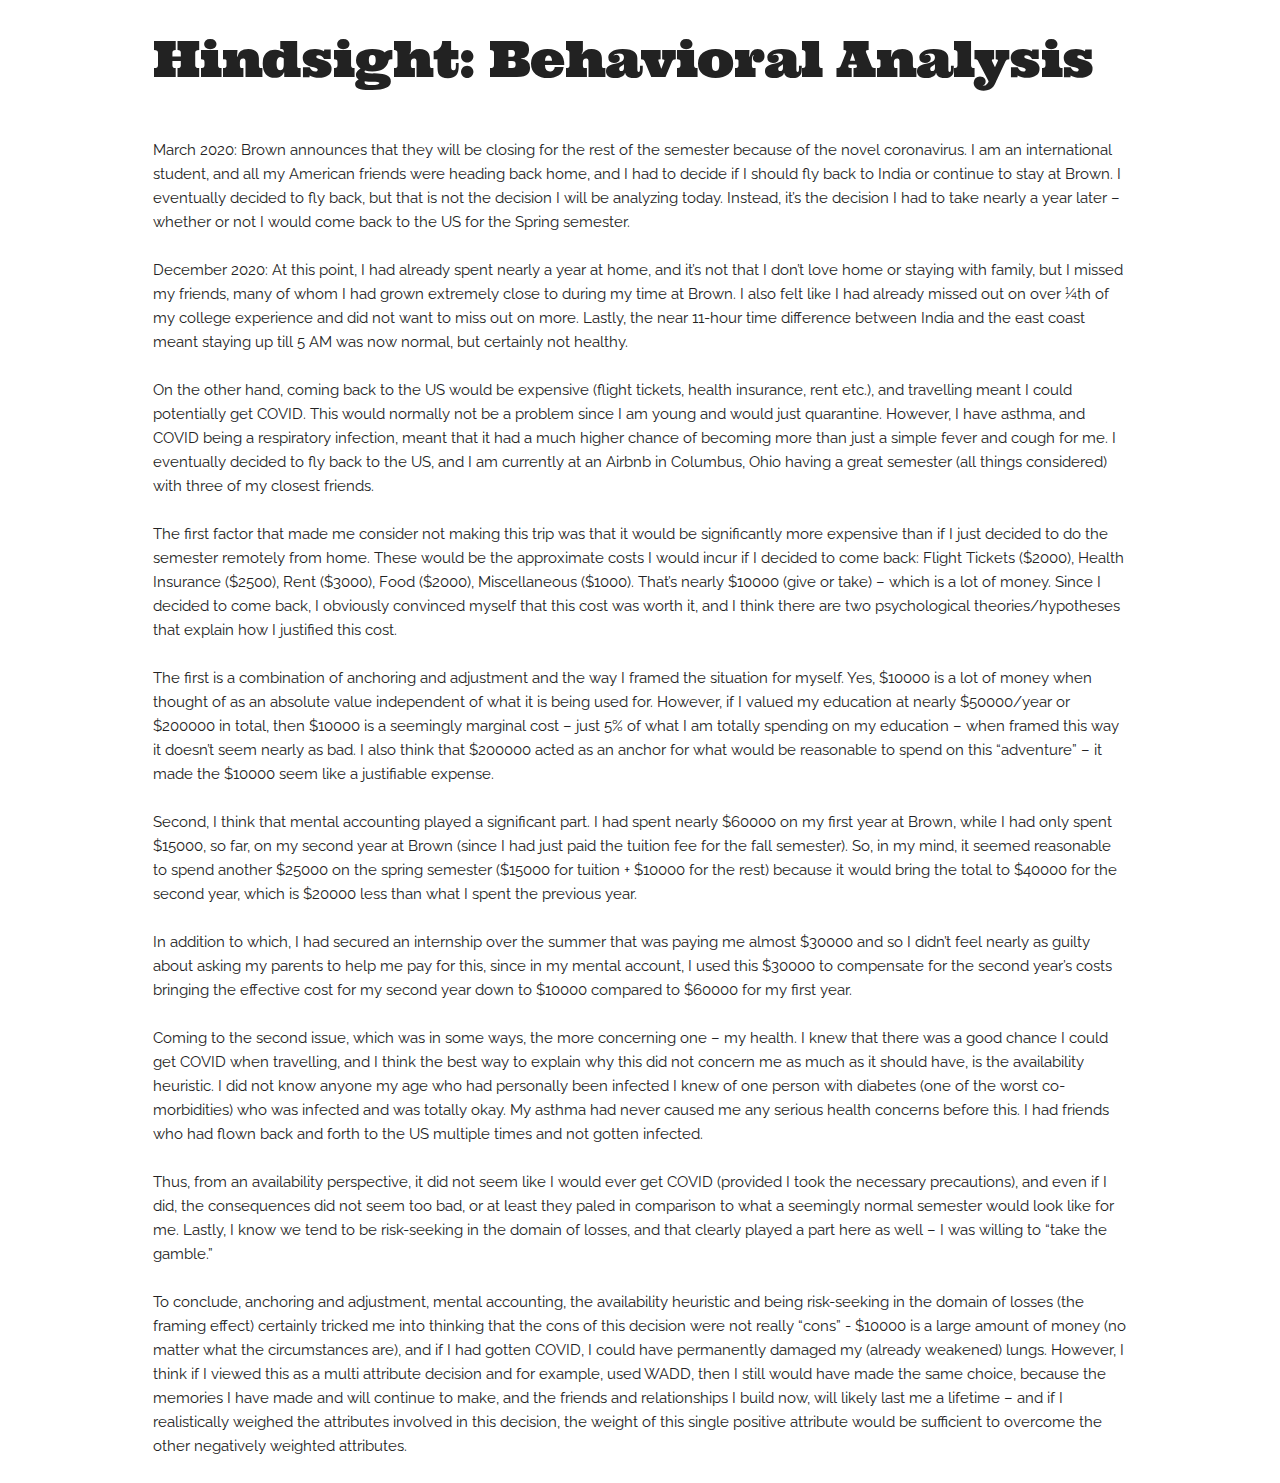
<file: html/hindsight.html>
<!DOCTYPE html>
<html lang="en">
  <head>
    <!-- Basic Page Needs
  –––––––––––––––––––––––––––––––––––––––––––––––––– -->
    <meta charset="utf-8" />
    <title>Josiah S. Carberry</title>
    <meta name="description" content="" />
    <meta name="author" content="" />

    <!-- Mobile Specific Metas
  –––––––––––––––––––––––––––––––––––––––––––––––––– -->
    <meta name="viewport" content="width=device-width, initial-scale=1" />

    <!-- FONT
  –––––––––––––––––––––––––––––––––––––––––––––––––– -->
    <link
      href="//fonts.googleapis.com/css?family=Raleway:400,300,600"
      rel="stylesheet"
      type="text/css"
    />
    <link
      href="//fonts.googleapis.com/css?family=Ultra"
      rel="stylesheet"
      type="text/css"
    />

    <!-- CSS
  –––––––––––––––––––––––––––––––––––––––––––––––––– -->
    <link rel="stylesheet" href="../css/normalize.css" />
    <link rel="stylesheet" href="../css/skeleton.css" />

    <!-- Favicon
  –––––––––––––––––––––––––––––––––––––––––––––––––– -->
    <!-- <link rel="icon" type="image/png" href="images/favicon.png"> -->
  </head>
  <body>
    <!-- Hindsight: Behavioral Analysis: Title
  –––––––––––––––––––––––––––––––––––––––––––––––––– -->
    <div class="container">
      <div class="row">
        <div class="column" style="margin-top: 3%">
          <h1>Hindsight: Behavioral Analysis</h1>
        </div>
      </div>
    </div>
    <!-- Hindsight: Behavioral Analysis: Content
  –––––––––––––––––––––––––––––––––––––––––––––––––– -->
    <div class="container">
      <div class="row">
        <div class="column" style="margin-top: 3%">
          <p>
            March 2020: Brown announces that they will be closing for the rest
            of the semester because of the novel coronavirus. I am an
            international student, and all my American friends were heading back
            home, and I had to decide if I should fly back to India or continue
            to stay at Brown. I eventually decided to fly back, but that is not
            the decision I will be analyzing today. Instead, it’s the decision I
            had to take nearly a year later – whether or not I would come back
            to the US for the Spring semester.
            <br />
            <br />
            December 2020: At this point, I had already spent nearly a year at
            home, and it’s not that I don’t love home or staying with family,
            but I missed my friends, many of whom I had grown extremely close to
            during my time at Brown. I also felt like I had already missed out
            on over ¼th of my college experience and did not want to miss out on
            more. Lastly, the near 11-hour time difference between India and the
            east coast meant staying up till 5 AM was now normal, but certainly
            not healthy.
            <br />
            <br />
            On the other hand, coming back to the US would be expensive (flight
            tickets, health insurance, rent etc.), and travelling meant I could
            potentially get COVID. This would normally not be a problem since I
            am young and would just quarantine. However, I have asthma, and
            COVID being a respiratory infection, meant that it had a much higher
            chance of becoming more than just a simple fever and cough for me. I
            eventually decided to fly back to the US, and I am currently at an
            Airbnb in Columbus, Ohio having a great semester (all things
            considered) with three of my closest friends.
            <br />
            <br />
            The first factor that made me consider not making this trip was that
            it would be significantly more expensive than if I just decided to
            do the semester remotely from home. These would be the approximate
            costs I would incur if I decided to come back: Flight Tickets
            ($2000), Health Insurance ($2500), Rent ($3000), Food ($2000),
            Miscellaneous ($1000). That’s nearly $10000 (give or take) – which
            is a lot of money. Since I decided to come back, I obviously
            convinced myself that this cost was worth it, and I think there are
            two psychological theories/hypotheses that explain how I justified
            this cost.
            <br />
            <br />
            The first is a combination of anchoring and adjustment and the way I
            framed the situation for myself. Yes, $10000 is a lot of money when
            thought of as an absolute value independent of what it is being used
            for. However, if I valued my education at nearly $50000/year or
            $200000 in total, then $10000 is a seemingly marginal cost – just 5%
            of what I am totally spending on my education – when framed this way
            it doesn’t seem nearly as bad. I also think that $200000 acted as an
            anchor for what would be reasonable to spend on this “adventure” –
            it made the $10000 seem like a justifiable expense.
            <br />
            <br />
            Second, I think that mental accounting played a significant part. I
            had spent nearly $60000 on my first year at Brown, while I had only
            spent $15000, so far, on my second year at Brown (since I had just
            paid the tuition fee for the fall semester). So, in my mind, it
            seemed reasonable to spend another $25000 on the spring semester
            ($15000 for tuition + $10000 for the rest) because it would bring
            the total to $40000 for the second year, which is $20000 less than
            what I spent the previous year.
            <br />
            <br />
            In addition to which, I had secured an internship over the summer
            that was paying me almost $30000 and so I didn’t feel nearly as
            guilty about asking my parents to help me pay for this, since in my
            mental account, I used this $30000 to compensate for the second
            year’s costs bringing the effective cost for my second year down to
            $10000 compared to $60000 for my first year.
            <br />
            <br />
            Coming to the second issue, which was in some ways, the more
            concerning one – my health. I knew that there was a good chance I
            could get COVID when travelling, and I think the best way to explain
            why this did not concern me as much as it should have, is the
            availability heuristic. I did not know anyone my age who had
            personally been infected I knew of one person with diabetes (one of
            the worst co-morbidities) who was infected and was totally okay. My
            asthma had never caused me any serious health concerns before this.
            I had friends who had flown back and forth to the US multiple times
            and not gotten infected.
            <br />
            <br />
            Thus, from an availability perspective, it did not seem like I would
            ever get COVID (provided I took the necessary precautions), and even
            if I did, the consequences did not seem too bad, or at least they
            paled in comparison to what a seemingly normal semester would look
            like for me. Lastly, I know we tend to be risk-seeking in the domain
            of losses, and that clearly played a part here as well – I was
            willing to “take the gamble.”
            <br />
            <br />
            To conclude, anchoring and adjustment, mental accounting, the
            availability heuristic and being risk-seeking in the domain of
            losses (the framing effect) certainly tricked me into thinking that
            the cons of this decision were not really “cons” - $10000 is a large
            amount of money (no matter what the circumstances are), and if I had
            gotten COVID, I could have permanently damaged my (already weakened)
            lungs. However, I think if I viewed this as a multi attribute
            decision and for example, used WADD, then I still would have made
            the same choice, because the memories I have made and will continue
            to make, and the friends and relationships I build now, will likely
            last me a lifetime – and if I realistically weighed the attributes
            involved in this decision, the weight of this single positive
            attribute would be sufficient to overcome the other negatively
            weighted attributes.
          </p>
        </div>
      </div>
    </div>
  </body>
</html>
</file>
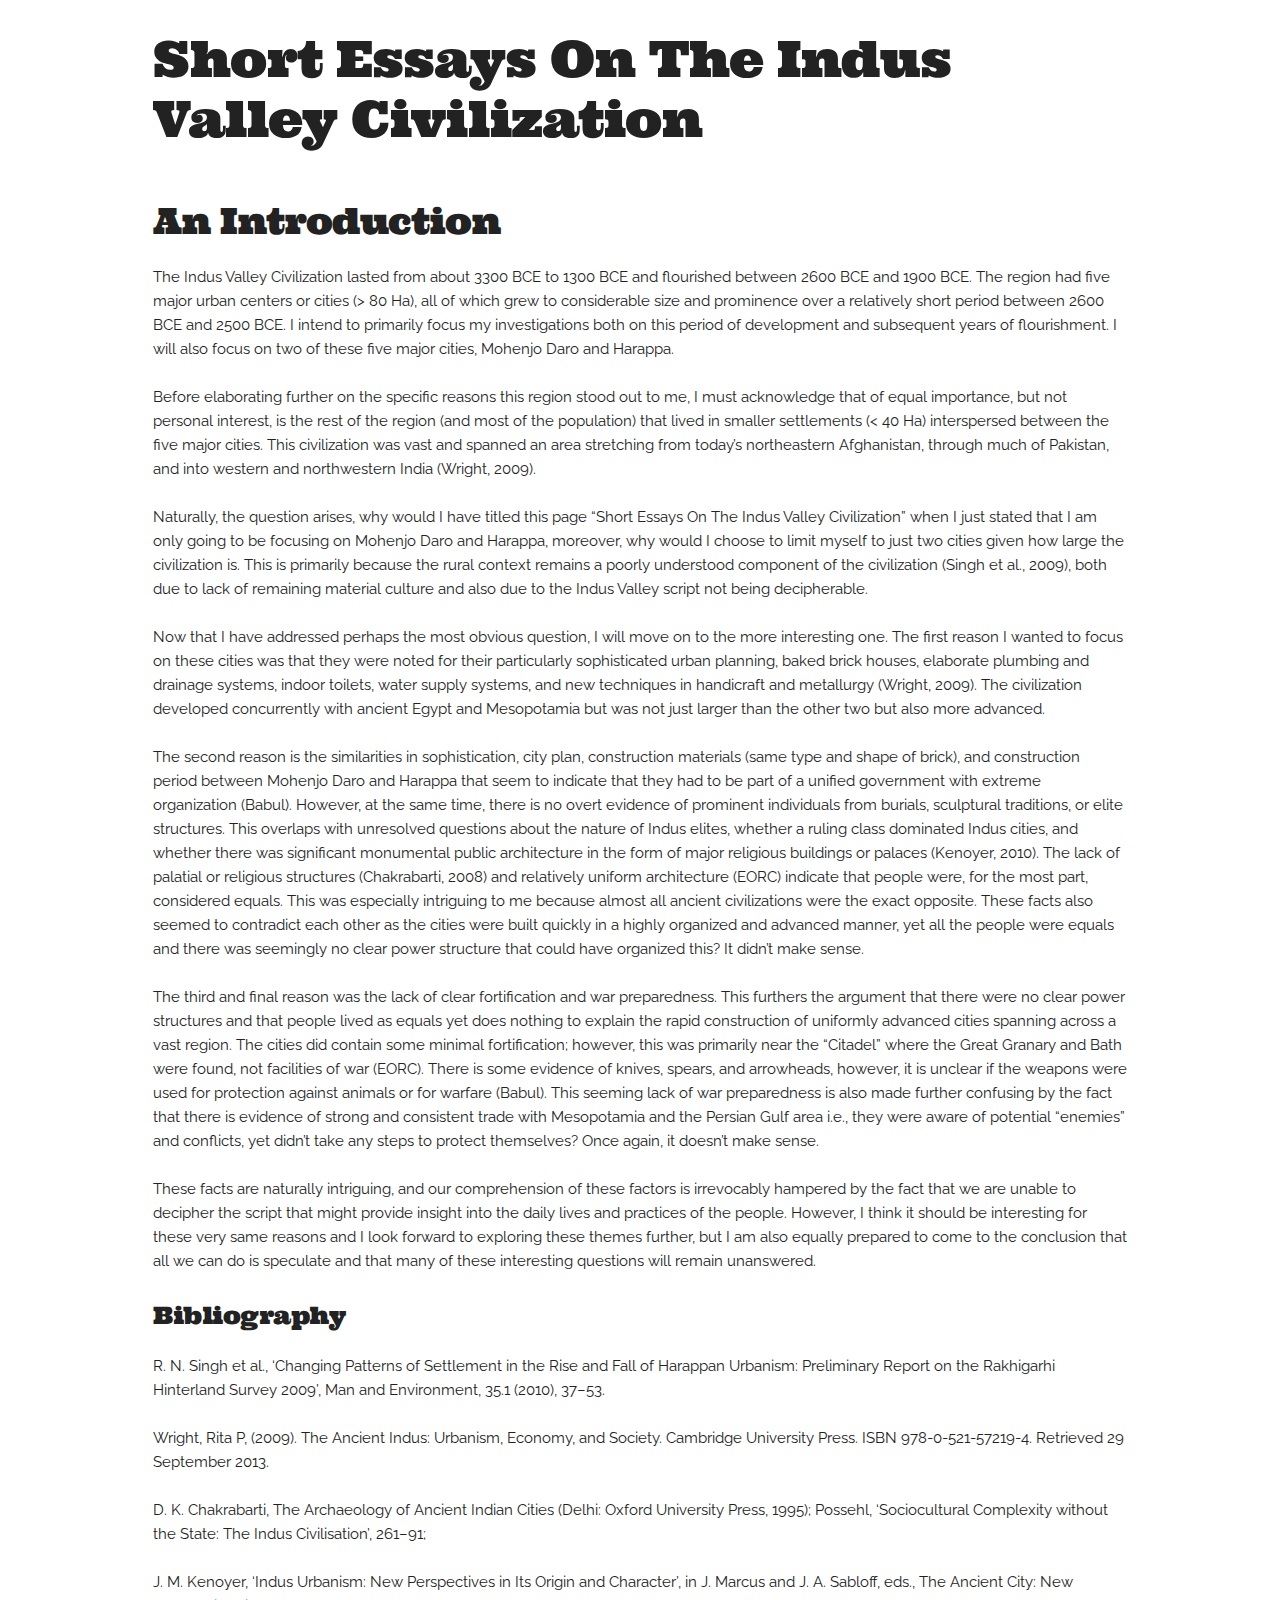
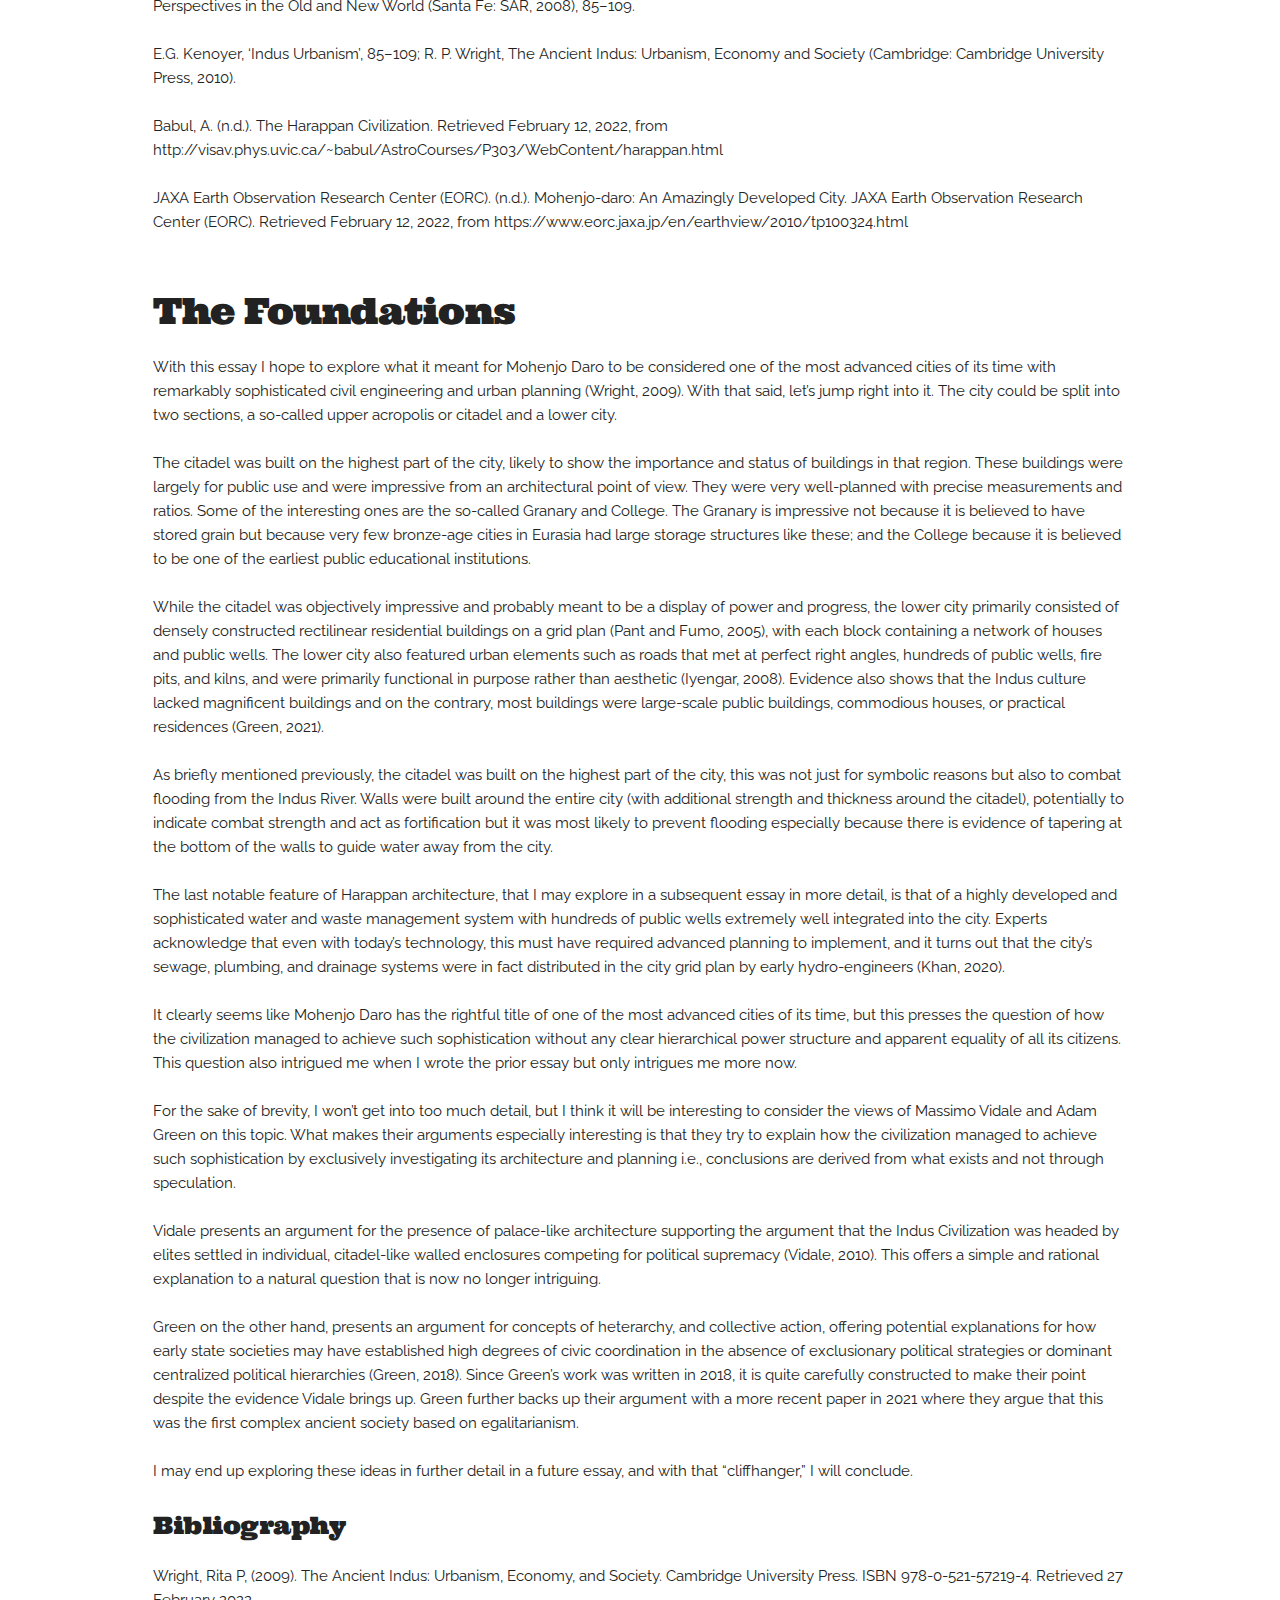
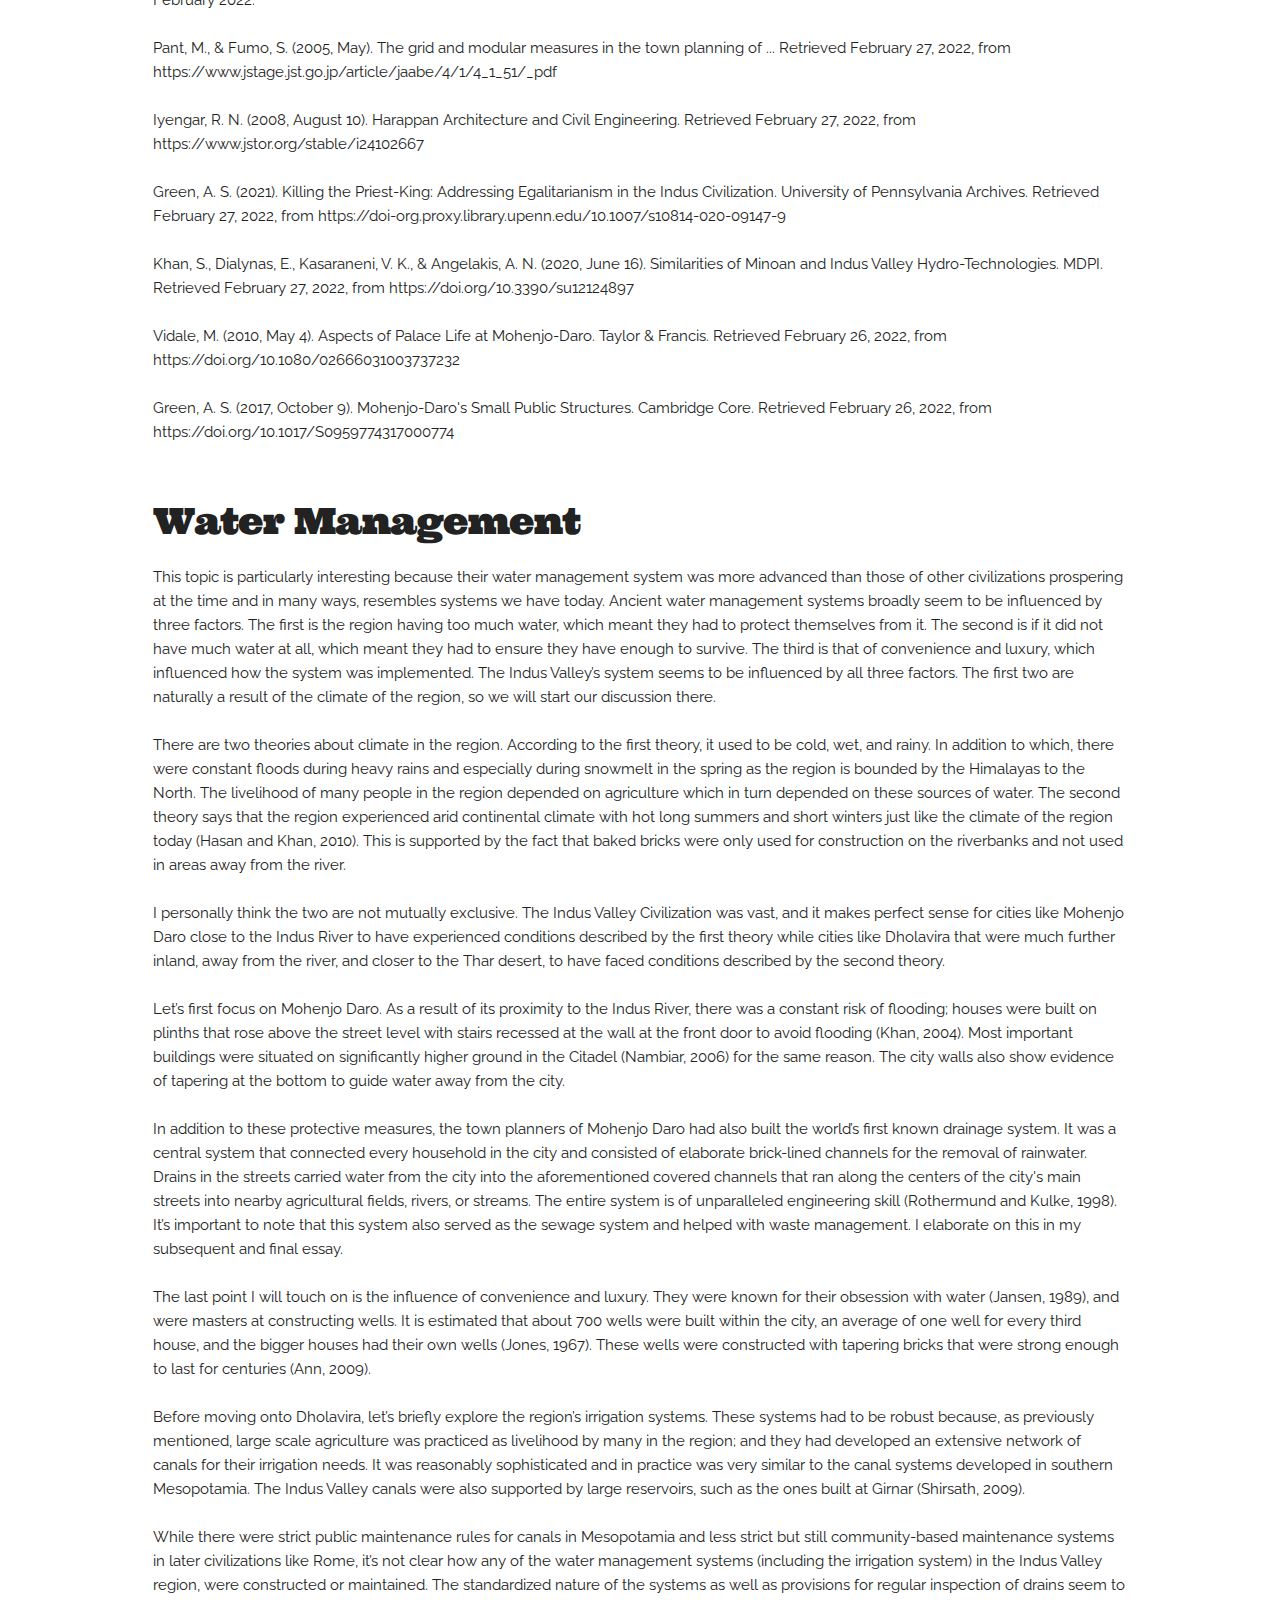
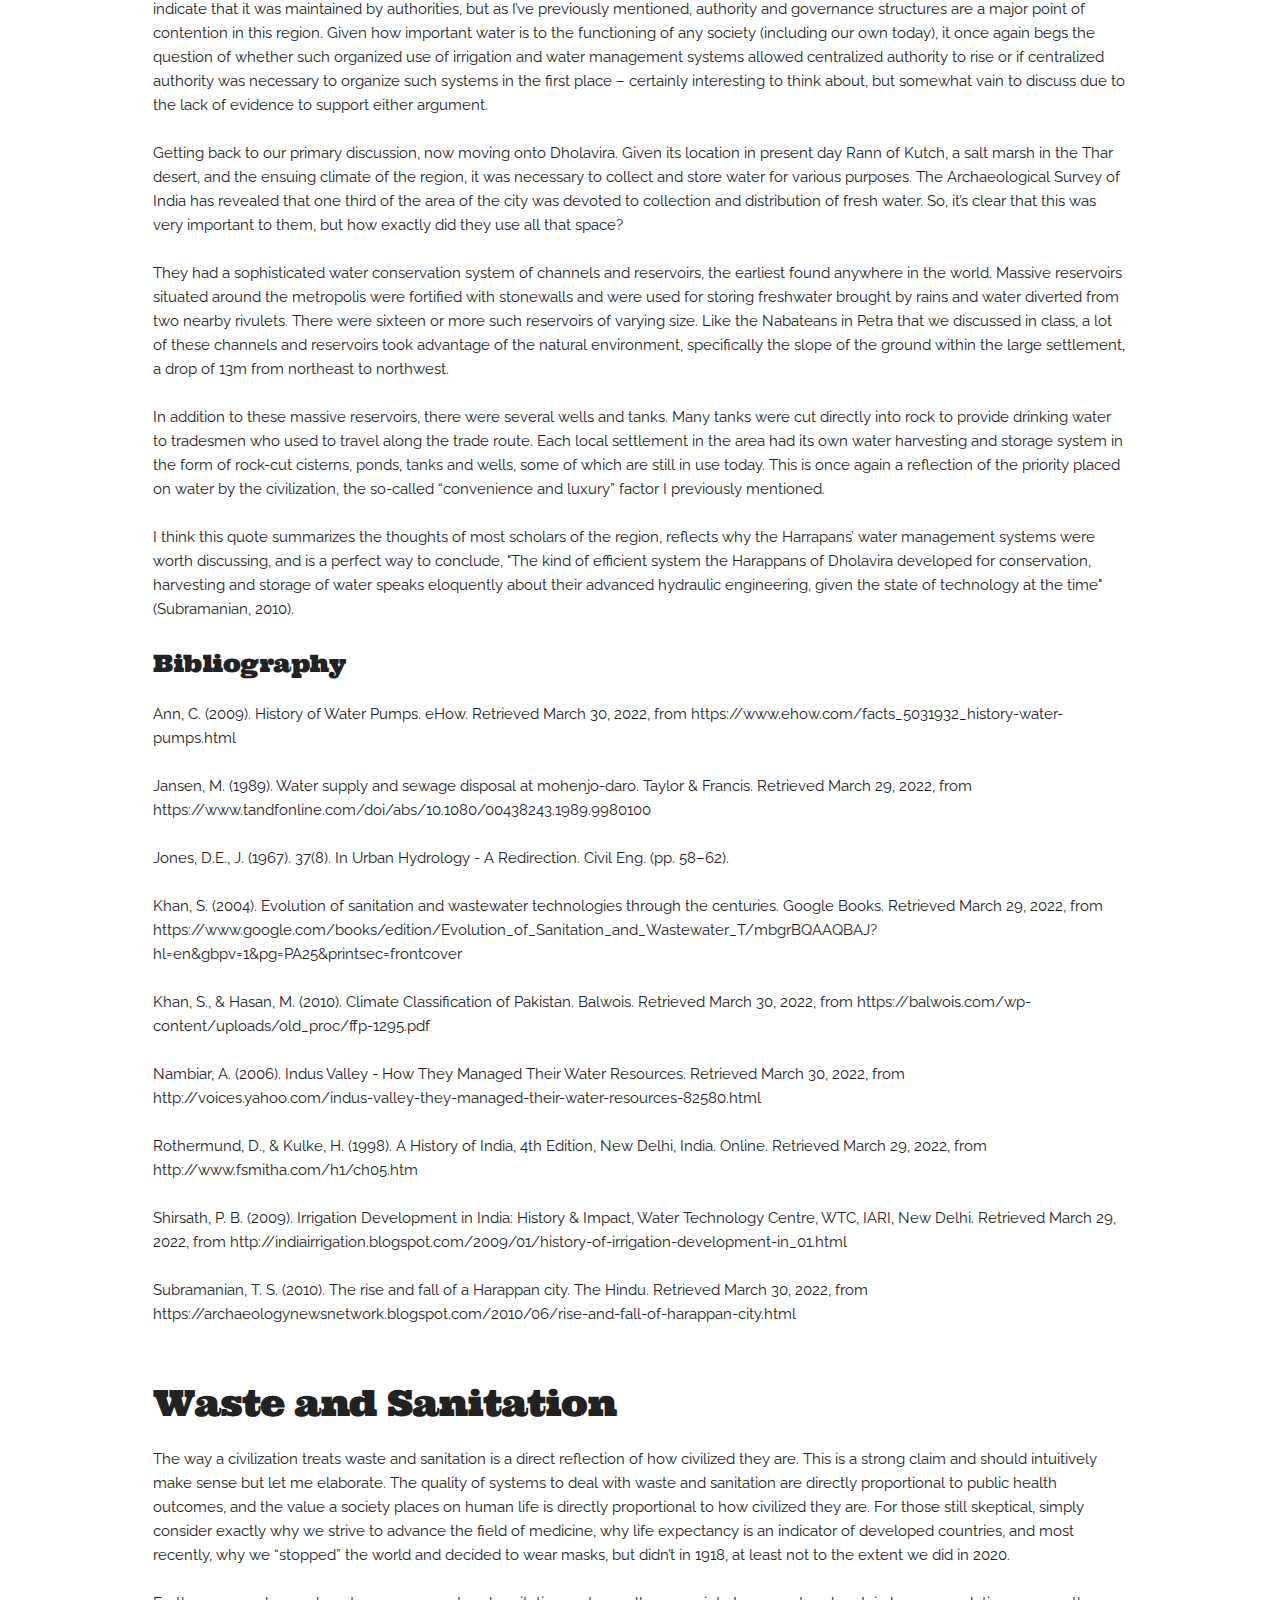
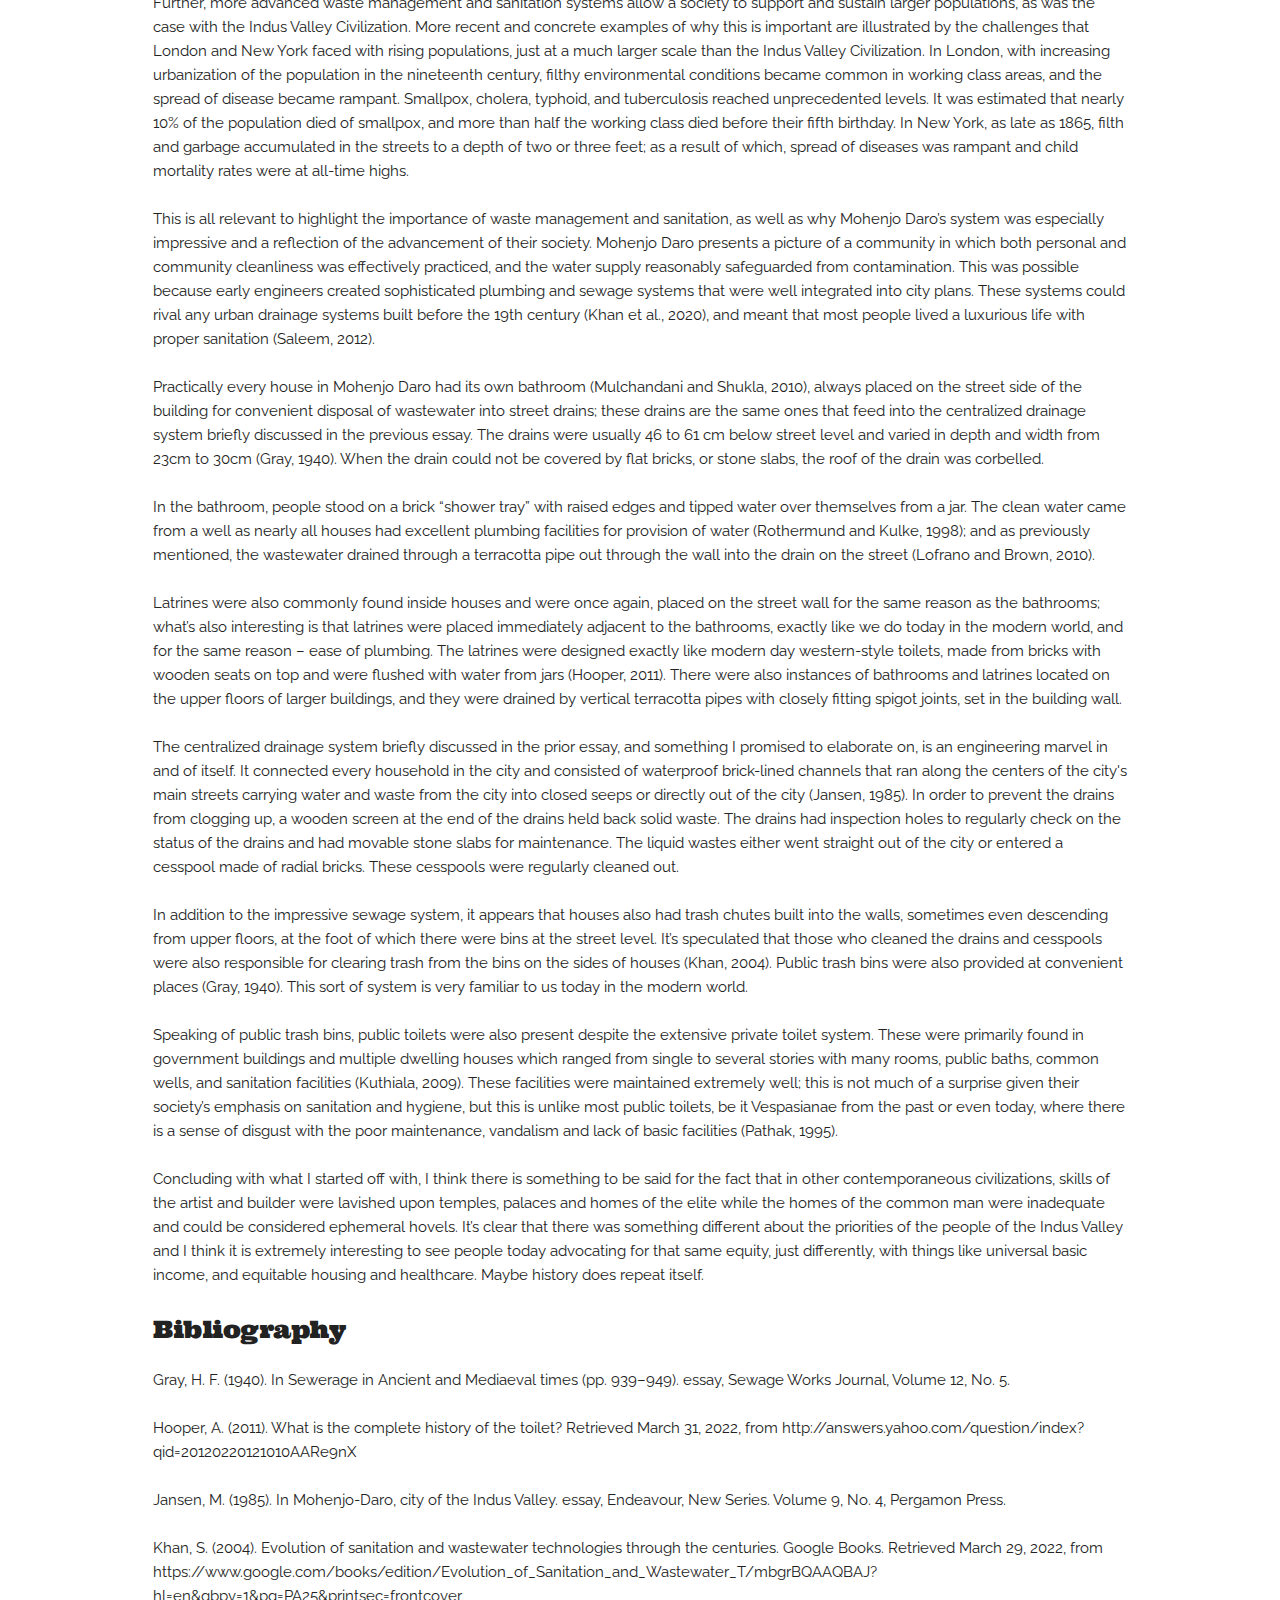
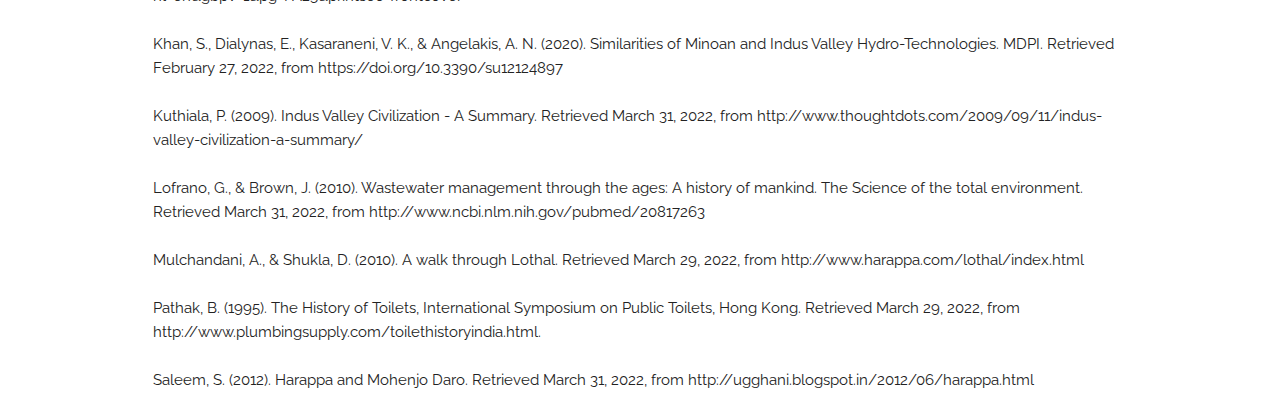
<file: html/indus-valley.html>
<!DOCTYPE html>
<html lang="en">
  <head>
    <!-- Basic Page Needs
  –––––––––––––––––––––––––––––––––––––––––––––––––– -->
    <meta charset="utf-8" />
    <title>Josiah S. Carberry</title>
    <meta name="description" content="" />
    <meta name="author" content="" />

    <!-- Mobile Specific Metas
  –––––––––––––––––––––––––––––––––––––––––––––––––– -->
    <meta name="viewport" content="width=device-width, initial-scale=1" />

    <!-- FONT
  –––––––––––––––––––––––––––––––––––––––––––––––––– -->
    <link
      href="//fonts.googleapis.com/css?family=Raleway:400,300,600"
      rel="stylesheet"
      type="text/css"
    />
    <link
      href="//fonts.googleapis.com/css?family=Ultra"
      rel="stylesheet"
      type="text/css"
    />

    <!-- CSS
  –––––––––––––––––––––––––––––––––––––––––––––––––– -->
    <link rel="stylesheet" href="../css/normalize.css" />
    <link rel="stylesheet" href="../css/skeleton.css" />

    <!-- Favicon
  –––––––––––––––––––––––––––––––––––––––––––––––––– -->
    <!-- <link rel="icon" type="image/png" href="images/favicon.png"> -->
  </head>
  <body>
    <!-- Short Essays On The Indus Valley Civilization: Title
  –––––––––––––––––––––––––––––––––––––––––––––––––– -->
    <div class="container">
      <div class="row">
        <div class="column" style="margin-top: 3%">
          <h1>Short Essays On The Indus Valley Civilization</h1>
        </div>
      </div>
    </div>
    <!-- Short Essays On The Indus Valley Civilization: Content
  –––––––––––––––––––––––––––––––––––––––––––––––––– -->
    <div class="container">
      <div class="row">
        <div class="column" style="margin-top: 3%">
          <h3>An Introduction</h3>
          <p>
            The Indus Valley Civilization lasted from about 3300 BCE to 1300 BCE
            and flourished between 2600 BCE and 1900 BCE. The region had five
            major urban centers or cities (> 80 Ha), all of which grew to
            considerable size and prominence over a relatively short period
            between 2600 BCE and 2500 BCE. I intend to primarily focus my
            investigations both on this period of development and subsequent
            years of flourishment. I will also focus on two of these five major
            cities, Mohenjo Daro and Harappa.
            <br />
            <br />
            Before elaborating further on the specific reasons this region stood
            out to me, I must acknowledge that of equal importance, but not
            personal interest, is the rest of the region (and most of the
            population) that lived in smaller settlements (< 40 Ha) interspersed
            between the five major cities. This civilization was vast and
            spanned an area stretching from today’s northeastern Afghanistan,
            through much of Pakistan, and into western and northwestern India
            (Wright, 2009).
            <br />
            <br />
            Naturally, the question arises, why would I have titled this page
            “Short Essays On The Indus Valley Civilization” when I just stated
            that I am only going to be focusing on Mohenjo Daro and Harappa,
            moreover, why would I choose to limit myself to just two cities
            given how large the civilization is. This is primarily because the
            rural context remains a poorly understood component of the
            civilization (Singh et al., 2009), both due to lack of remaining
            material culture and also due to the Indus Valley script not being
            decipherable.
            <br />
            <br />
            Now that I have addressed perhaps the most obvious question, I will
            move on to the more interesting one. The first reason I wanted to
            focus on these cities was that they were noted for their
            particularly sophisticated urban planning, baked brick houses,
            elaborate plumbing and drainage systems, indoor toilets, water
            supply systems, and new techniques in handicraft and metallurgy
            (Wright, 2009). The civilization developed concurrently with ancient
            Egypt and Mesopotamia but was not just larger than the other two but
            also more advanced.
            <br />
            <br />
            The second reason is the similarities in sophistication, city plan,
            construction materials (same type and shape of brick), and
            construction period between Mohenjo Daro and Harappa that seem to
            indicate that they had to be part of a unified government with
            extreme organization (Babul). However, at the same time, there is no
            overt evidence of prominent individuals from burials, sculptural
            traditions, or elite structures. This overlaps with unresolved
            questions about the nature of Indus elites, whether a ruling class
            dominated Indus cities, and whether there was significant monumental
            public architecture in the form of major religious buildings or
            palaces (Kenoyer, 2010). The lack of palatial or religious
            structures (Chakrabarti, 2008) and relatively uniform architecture
            (EORC) indicate that people were, for the most part, considered
            equals. This was especially intriguing to me because almost all
            ancient civilizations were the exact opposite. These facts also
            seemed to contradict each other as the cities were built quickly in
            a highly organized and advanced manner, yet all the people were
            equals and there was seemingly no clear power structure that could
            have organized this? It didn’t make sense.
            <br />
            <br />
            The third and final reason was the lack of clear fortification and
            war preparedness. This furthers the argument that there were no
            clear power structures and that people lived as equals yet does
            nothing to explain the rapid construction of uniformly advanced
            cities spanning across a vast region. The cities did contain some
            minimal fortification; however, this was primarily near the
            “Citadel” where the Great Granary and Bath were found, not
            facilities of war (EORC). There is some evidence of knives, spears,
            and arrowheads, however, it is unclear if the weapons were used for
            protection against animals or for warfare (Babul). This seeming lack
            of war preparedness is also made further confusing by the fact that
            there is evidence of strong and consistent trade with Mesopotamia
            and the Persian Gulf area i.e., they were aware of potential
            “enemies” and conflicts, yet didn’t take any steps to protect
            themselves? Once again, it doesn’t make sense.
            <br />
            <br />
            These facts are naturally intriguing, and our comprehension of these
            factors is irrevocably hampered by the fact that we are unable to
            decipher the script that might provide insight into the daily lives
            and practices of the people. However, I think it should be
            interesting for these very same reasons and I look forward to
            exploring these themes further, but I am also equally prepared to
            come to the conclusion that all we can do is speculate and that many
            of these interesting questions will remain unanswered.
          </p>
          <h5>Bibliography</h5>
          <p>
            R. N. Singh et al., ‘Changing Patterns of Settlement in the Rise and
            Fall of Harappan Urbanism: Preliminary Report on the Rakhigarhi
            Hinterland Survey 2009’, Man and Environment, 35.1 (2010), 37–53.
            <br />
            <br />
            Wright, Rita P, (2009). The Ancient Indus: Urbanism, Economy, and
            Society. Cambridge University Press. ISBN 978-0-521-57219-4.
            Retrieved 29 September 2013.
            <br />
            <br />
            D. K. Chakrabarti, The Archaeology of Ancient Indian Cities (Delhi:
            Oxford University Press, 1995); Possehl, ‘Sociocultural Complexity
            without the State: The Indus Civilisation’, 261–91;
            <br />
            <br />
            J. M. Kenoyer, ‘Indus Urbanism: New Perspectives in Its Origin and
            Character’, in J. Marcus and J. A. Sabloff, eds., The Ancient City:
            New Perspectives in the Old and New World (Santa Fe: SAR, 2008),
            85–109.
            <br />
            <br />
            E.G. Kenoyer, ‘Indus Urbanism’, 85–109; R. P. Wright, The Ancient
            Indus: Urbanism, Economy and Society (Cambridge: Cambridge
            University Press, 2010).
            <br />
            <br />
            Babul, A. (n.d.). The Harappan Civilization. Retrieved February 12,
            2022, from
            http://visav.phys.uvic.ca/~babul/AstroCourses/P303/WebContent/harappan.html
            <br />
            <br />
            JAXA Earth Observation Research Center (EORC). (n.d.). Mohenjo-daro:
            An Amazingly Developed City. JAXA Earth Observation Research Center
            (EORC). Retrieved February 12, 2022, from
            https://www.eorc.jaxa.jp/en/earthview/2010/tp100324.html
          </p>
        </div>
      </div>
    </div>
    <div class="container">
      <div class="row">
        <div class="column" style="margin-top: 3%">
          <h3>The Foundations</h3>
          <p>
            With this essay I hope to explore what it meant for Mohenjo Daro to
            be considered one of the most advanced cities of its time with
            remarkably sophisticated civil engineering and urban planning
            (Wright, 2009). With that said, let’s jump right into it. The city
            could be split into two sections, a so-called upper acropolis or
            citadel and a lower city.
            <br />
            <br />
            The citadel was built on the highest part of the city, likely to
            show the importance and status of buildings in that region. These
            buildings were largely for public use and were impressive from an
            architectural point of view. They were very well-planned with
            precise measurements and ratios. Some of the interesting ones are
            the so-called Granary and College. The Granary is impressive not
            because it is believed to have stored grain but because very few
            bronze-age cities in Eurasia had large storage structures like
            these; and the College because it is believed to be one of the
            earliest public educational institutions.
            <br />
            <br />
            While the citadel was objectively impressive and probably meant to
            be a display of power and progress, the lower city primarily
            consisted of densely constructed rectilinear residential buildings
            on a grid plan (Pant and Fumo, 2005), with each block containing a
            network of houses and public wells. The lower city also featured
            urban elements such as roads that met at perfect right angles,
            hundreds of public wells, fire pits, and kilns, and were primarily
            functional in purpose rather than aesthetic (Iyengar, 2008).
            Evidence also shows that the Indus culture lacked magnificent
            buildings and on the contrary, most buildings were large-scale
            public buildings, commodious houses, or practical residences (Green,
            2021).
            <br />
            <br />
            As briefly mentioned previously, the citadel was built on the
            highest part of the city, this was not just for symbolic reasons but
            also to combat flooding from the Indus River. Walls were built
            around the entire city (with additional strength and thickness
            around the citadel), potentially to indicate combat strength and act
            as fortification but it was most likely to prevent flooding
            especially because there is evidence of tapering at the bottom of
            the walls to guide water away from the city.
            <br />
            <br />
            The last notable feature of Harappan architecture, that I may
            explore in a subsequent essay in more detail, is that of a highly
            developed and sophisticated water and waste management system with
            hundreds of public wells extremely well integrated into the city.
            Experts acknowledge that even with today’s technology, this must
            have required advanced planning to implement, and it turns out that
            the city’s sewage, plumbing, and drainage systems were in fact
            distributed in the city grid plan by early hydro-engineers (Khan,
            2020).
            <br />
            <br />
            It clearly seems like Mohenjo Daro has the rightful title of one of
            the most advanced cities of its time, but this presses the question
            of how the civilization managed to achieve such sophistication
            without any clear hierarchical power structure and apparent equality
            of all its citizens. This question also intrigued me when I wrote
            the prior essay but only intrigues me more now.
            <br />
            <br />
            For the sake of brevity, I won’t get into too much detail, but I
            think it will be interesting to consider the views of Massimo Vidale
            and Adam Green on this topic. What makes their arguments especially
            interesting is that they try to explain how the civilization managed
            to achieve such sophistication by exclusively investigating its
            architecture and planning i.e., conclusions are derived from what
            exists and not through speculation.
            <br />
            <br />
            Vidale presents an argument for the presence of palace-like
            architecture supporting the argument that the Indus Civilization was
            headed by elites settled in individual, citadel-like walled
            enclosures competing for political supremacy (Vidale, 2010). This
            offers a simple and rational explanation to a natural question that
            is now no longer intriguing.
            <br />
            <br />
            Green on the other hand, presents an argument for concepts of
            heterarchy, and collective action, offering potential explanations
            for how early state societies may have established high degrees of
            civic coordination in the absence of exclusionary political
            strategies or dominant centralized political hierarchies (Green,
            2018). Since Green’s work was written in 2018, it is quite carefully
            constructed to make their point despite the evidence Vidale brings
            up. Green further backs up their argument with a more recent paper
            in 2021 where they argue that this was the first complex ancient
            society based on egalitarianism.
            <br />
            <br />
            I may end up exploring these ideas in further detail in a future
            essay, and with that “cliffhanger,” I will conclude.
          </p>
          <h5>Bibliography</h5>
          <p>
            Wright, Rita P, (2009). The Ancient Indus: Urbanism, Economy, and
            Society. Cambridge University Press. ISBN 978-0-521-57219-4.
            Retrieved 27 February 2022.
            <br />
            <br />
            Pant, M., & Fumo, S. (2005, May). The grid and modular measures in
            the town planning of ... Retrieved February 27, 2022, from
            https://www.jstage.jst.go.jp/article/jaabe/4/1/4_1_51/_pdf
            <br />
            <br />
            Iyengar, R. N. (2008, August 10). Harappan Architecture and Civil
            Engineering. Retrieved February 27, 2022, from
            https://www.jstor.org/stable/i24102667
            <br />
            <br />
            Green, A. S. (2021). Killing the Priest-King: Addressing
            Egalitarianism in the Indus Civilization. University of Pennsylvania
            Archives. Retrieved February 27, 2022, from
            https://doi-org.proxy.library.upenn.edu/10.1007/s10814-020-09147-9
            <br />
            <br />
            Khan, S., Dialynas, E., Kasaraneni, V. K., & Angelakis, A. N. (2020,
            June 16). Similarities of Minoan and Indus Valley
            Hydro-Technologies. MDPI. Retrieved February 27, 2022, from
            https://doi.org/10.3390/su12124897
            <br />
            <br />
            Vidale, M. (2010, May 4). Aspects of Palace Life at Mohenjo-Daro.
            Taylor & Francis. Retrieved February 26, 2022, from
            https://doi.org/10.1080/02666031003737232
            <br />
            <br />
            Green, A. S. (2017, October 9). Mohenjo-Daro's Small Public
            Structures. Cambridge Core. Retrieved February 26, 2022, from
            https://doi.org/10.1017/S0959774317000774
          </p>
        </div>
      </div>
    </div>
    <div class="container">
      <div class="row">
        <div class="column" style="margin-top: 3%">
          <h3>Water Management</h3>
          <p>
            This topic is particularly interesting because their water
            management system was more advanced than those of other
            civilizations prospering at the time and in many ways, resembles
            systems we have today. Ancient water management systems broadly seem
            to be influenced by three factors. The first is the region having
            too much water, which meant they had to protect themselves from it.
            The second is if it did not have much water at all, which meant they
            had to ensure they have enough to survive. The third is that of
            convenience and luxury, which influenced how the system was
            implemented. The Indus Valley’s system seems to be influenced by all
            three factors. The first two are naturally a result of the climate
            of the region, so we will start our discussion there.
            <br />
            <br />
            There are two theories about climate in the region. According to the
            first theory, it used to be cold, wet, and rainy. In addition to
            which, there were constant floods during heavy rains and especially
            during snowmelt in the spring as the region is bounded by the
            Himalayas to the North. The livelihood of many people in the region
            depended on agriculture which in turn depended on these sources of
            water. The second theory says that the region experienced arid
            continental climate with hot long summers and short winters just
            like the climate of the region today (Hasan and Khan, 2010). This is
            supported by the fact that baked bricks were only used for
            construction on the riverbanks and not used in areas away from the
            river.
            <br />
            <br />
            I personally think the two are not mutually exclusive. The Indus
            Valley Civilization was vast, and it makes perfect sense for cities
            like Mohenjo Daro close to the Indus River to have experienced
            conditions described by the first theory while cities like Dholavira
            that were much further inland, away from the river, and closer to
            the Thar desert, to have faced conditions described by the second
            theory.
            <br />
            <br />
            Let’s first focus on Mohenjo Daro. As a result of its proximity to
            the Indus River, there was a constant risk of flooding; houses were
            built on plinths that rose above the street level with stairs
            recessed at the wall at the front door to avoid flooding (Khan,
            2004). Most important buildings were situated on significantly
            higher ground in the Citadel (Nambiar, 2006) for the same reason.
            The city walls also show evidence of tapering at the bottom to guide
            water away from the city.
            <br />
            <br />
            In addition to these protective measures, the town planners of
            Mohenjo Daro had also built the world’s first known drainage system.
            It was a central system that connected every household in the city
            and consisted of elaborate brick-lined channels for the removal of
            rainwater. Drains in the streets carried water from the city into
            the aforementioned covered channels that ran along the centers of
            the city's main streets into nearby agricultural fields, rivers, or
            streams. The entire system is of unparalleled engineering skill
            (Rothermund and Kulke, 1998). It’s important to note that this
            system also served as the sewage system and helped with waste
            management. I elaborate on this in my subsequent and final essay.
            <br />
            <br />
            The last point I will touch on is the influence of convenience and
            luxury. They were known for their obsession with water (Jansen,
            1989), and were masters at constructing wells. It is estimated that
            about 700 wells were built within the city, an average of one well
            for every third house, and the bigger houses had their own wells
            (Jones, 1967). These wells were constructed with tapering bricks
            that were strong enough to last for centuries (Ann, 2009).
            <br />
            <br />
            Before moving onto Dholavira, let’s briefly explore the region’s
            irrigation systems. These systems had to be robust because, as
            previously mentioned, large scale agriculture was practiced as
            livelihood by many in the region; and they had developed an
            extensive network of canals for their irrigation needs. It was
            reasonably sophisticated and in practice was very similar to the
            canal systems developed in southern Mesopotamia. The Indus Valley
            canals were also supported by large reservoirs, such as the ones
            built at Girnar (Shirsath, 2009).
            <br />
            <br />
            While there were strict public maintenance rules for canals in
            Mesopotamia and less strict but still community-based maintenance
            systems in later civilizations like Rome, it’s not clear how any of
            the water management systems (including the irrigation system) in
            the Indus Valley region, were constructed or maintained. The
            standardized nature of the systems as well as provisions for regular
            inspection of drains seem to indicate that it was maintained by
            authorities, but as I’ve previously mentioned, authority and
            governance structures are a major point of contention in this
            region. Given how important water is to the functioning of any
            society (including our own today), it once again begs the question
            of whether such organized use of irrigation and water management
            systems allowed centralized authority to rise or if centralized
            authority was necessary to organize such systems in the first place
            – certainly interesting to think about, but somewhat vain to discuss
            due to the lack of evidence to support either argument.
            <br />
            <br />
            Getting back to our primary discussion, now moving onto Dholavira.
            Given its location in present day Rann of Kutch, a salt marsh in the
            Thar desert, and the ensuing climate of the region, it was necessary
            to collect and store water for various purposes. The Archaeological
            Survey of India has revealed that one third of the area of the city
            was devoted to collection and distribution of fresh water. So, it’s
            clear that this was very important to them, but how exactly did they
            use all that space?
            <br />
            <br />
            They had a sophisticated water conservation system of channels and
            reservoirs, the earliest found anywhere in the world. Massive
            reservoirs situated around the metropolis were fortified with
            stonewalls and were used for storing freshwater brought by rains and
            water diverted from two nearby rivulets. There were sixteen or more
            such reservoirs of varying size. Like the Nabateans in Petra that we
            discussed in class, a lot of these channels and reservoirs took
            advantage of the natural environment, specifically the slope of the
            ground within the large settlement, a drop of 13m from northeast to
            northwest.
            <br />
            <br />
            In addition to these massive reservoirs, there were several wells
            and tanks. Many tanks were cut directly into rock to provide
            drinking water to tradesmen who used to travel along the trade
            route. Each local settlement in the area had its own water
            harvesting and storage system in the form of rock-cut cisterns,
            ponds, tanks and wells, some of which are still in use today. This
            is once again a reflection of the priority placed on water by the
            civilization, the so-called “convenience and luxury” factor I
            previously mentioned.
            <br />
            <br />
            I think this quote summarizes the thoughts of most scholars of the
            region, reflects why the Harrapans’ water management systems were
            worth discussing, and is a perfect way to conclude, "The kind of
            efficient system the Harappans of Dholavira developed for
            conservation, harvesting and storage of water speaks eloquently
            about their advanced hydraulic engineering, given the state of
            technology at the time" (Subramanian, 2010).
          </p>
          <h5>Bibliography</h5>
          <p>
            Ann, C. (2009). History of Water Pumps. eHow. Retrieved March 30,
            2022, from
            https://www.ehow.com/facts_5031932_history-water-pumps.html
            <br />
            <br />
            Jansen, M. (1989). Water supply and sewage disposal at mohenjo‐daro.
            Taylor & Francis. Retrieved March 29, 2022, from
            https://www.tandfonline.com/doi/abs/10.1080/00438243.1989.9980100
            <br />
            <br />
            Jones, D.E., J. (1967). 37(8). In Urban Hydrology - A Redirection.
            Civil Eng. (pp. 58–62).
            <br />
            <br />
            Khan, S. (2004). Evolution of sanitation and wastewater technologies
            through the centuries. Google Books. Retrieved March 29, 2022, from
            https://www.google.com/books/edition/Evolution_of_Sanitation_and_Wastewater_T/mbgrBQAAQBAJ?hl=en&gbpv=1&pg=PA25&printsec=frontcover
            <br />
            <br />
            Khan, S., & Hasan, M. (2010). Climate Classification of Pakistan.
            Balwois. Retrieved March 30, 2022, from
            https://balwois.com/wp-content/uploads/old_proc/ffp-1295.pdf
            <br />
            <br />
            Nambiar, A. (2006). Indus Valley - How They Managed Their Water
            Resources. Retrieved March 30, 2022, from
            http://voices.yahoo.com/indus-valley-they-managed-their-water-resources-82580.html
            <br />
            <br />
            Rothermund, D., & Kulke, H. (1998). A History of India, 4th Edition,
            New Delhi, India. Online. Retrieved March 29, 2022, from
            http://www.fsmitha.com/h1/ch05.htm
            <br />
            <br />
            Shirsath, P. B. (2009). Irrigation Development in India: History &
            Impact, Water Technology Centre, WTC, IARI, New Delhi. Retrieved
            March 29, 2022, from
            http://indiairrigation.blogspot.com/2009/01/history-of-irrigation-development-in_01.html
            <br />
            <br />
            Subramanian, T. S. (2010). The rise and fall of a Harappan city. The
            Hindu. Retrieved March 30, 2022, from
            https://archaeologynewsnetwork.blogspot.com/2010/06/rise-and-fall-of-harappan-city.html
          </p>
        </div>
      </div>
    </div>
    <div class="container">
      <div class="row">
        <div class="column" style="margin-top: 3%">
          <h3>Waste and Sanitation</h3>
          <p>
            The way a civilization treats waste and sanitation is a direct
            reflection of how civilized they are. This is a strong claim and
            should intuitively make sense but let me elaborate. The quality of
            systems to deal with waste and sanitation are directly proportional
            to public health outcomes, and the value a society places on human
            life is directly proportional to how civilized they are. For those
            still skeptical, simply consider exactly why we strive to advance
            the field of medicine, why life expectancy is an indicator of
            developed countries, and most recently, why we “stopped” the world
            and decided to wear masks, but didn’t in 1918, at least not to the
            extent we did in 2020.

            <br />
            <br />
            Further, more advanced waste management and sanitation systems allow
            a society to support and sustain larger populations, as was the case
            with the Indus Valley Civilization. More recent and concrete
            examples of why this is important are illustrated by the challenges
            that London and New York faced with rising populations, just at a
            much larger scale than the Indus Valley Civilization. In London,
            with increasing urbanization of the population in the nineteenth
            century, filthy environmental conditions became common in working
            class areas, and the spread of disease became rampant. Smallpox,
            cholera, typhoid, and tuberculosis reached unprecedented levels. It
            was estimated that nearly 10% of the population died of smallpox,
            and more than half the working class died before their fifth
            birthday. In New York, as late as 1865, filth and garbage
            accumulated in the streets to a depth of two or three feet; as a
            result of which, spread of diseases was rampant and child mortality
            rates were at all-time highs.
            <br />
            <br />
            This is all relevant to highlight the importance of waste management
            and sanitation, as well as why Mohenjo Daro’s system was especially
            impressive and a reflection of the advancement of their society.
            Mohenjo Daro presents a picture of a community in which both
            personal and community cleanliness was effectively practiced, and
            the water supply reasonably safeguarded from contamination. This was
            possible because early engineers created sophisticated plumbing and
            sewage systems that were well integrated into city plans. These
            systems could rival any urban drainage systems built before the 19th
            century (Khan et al., 2020), and meant that most people lived a
            luxurious life with proper sanitation (Saleem, 2012).
            <br />
            <br />
            Practically every house in Mohenjo Daro had its own bathroom
            (Mulchandani and Shukla, 2010), always placed on the street side of
            the building for convenient disposal of wastewater into street
            drains; these drains are the same ones that feed into the
            centralized drainage system briefly discussed in the previous essay.
            The drains were usually 46 to 61 cm below street level and varied in
            depth and width from 23cm to 30cm (Gray, 1940). When the drain could
            not be covered by flat bricks, or stone slabs, the roof of the drain
            was corbelled.
            <br />
            <br />
            In the bathroom, people stood on a brick “shower tray” with raised
            edges and tipped water over themselves from a jar. The clean water
            came from a well as nearly all houses had excellent plumbing
            facilities for provision of water (Rothermund and Kulke, 1998); and
            as previously mentioned, the wastewater drained through a terracotta
            pipe out through the wall into the drain on the street (Lofrano and
            Brown, 2010).
            <br />
            <br />
            Latrines were also commonly found inside houses and were once again,
            placed on the street wall for the same reason as the bathrooms;
            what’s also interesting is that latrines were placed immediately
            adjacent to the bathrooms, exactly like we do today in the modern
            world, and for the same reason – ease of plumbing. The latrines were
            designed exactly like modern day western-style toilets, made from
            bricks with wooden seats on top and were flushed with water from
            jars (Hooper, 2011). There were also instances of bathrooms and
            latrines located on the upper floors of larger buildings, and they
            were drained by vertical terracotta pipes with closely fitting
            spigot joints, set in the building wall.
            <br />
            <br />
            The centralized drainage system briefly discussed in the prior
            essay, and something I promised to elaborate on, is an engineering
            marvel in and of itself. It connected every household in the city
            and consisted of waterproof brick-lined channels that ran along the
            centers of the city's main streets carrying water and waste from the
            city into closed seeps or directly out of the city (Jansen, 1985).
            In order to prevent the drains from clogging up, a wooden screen at
            the end of the drains held back solid waste. The drains had
            inspection holes to regularly check on the status of the drains and
            had movable stone slabs for maintenance. The liquid wastes either
            went straight out of the city or entered a cesspool made of radial
            bricks. These cesspools were regularly cleaned out.
            <br />
            <br />
            In addition to the impressive sewage system, it appears that houses
            also had trash chutes built into the walls, sometimes even
            descending from upper floors, at the foot of which there were bins
            at the street level. It’s speculated that those who cleaned the
            drains and cesspools were also responsible for clearing trash from
            the bins on the sides of houses (Khan, 2004). Public trash bins were
            also provided at convenient places (Gray, 1940). This sort of system
            is very familiar to us today in the modern world.
            <br />
            <br />
            Speaking of public trash bins, public toilets were also present
            despite the extensive private toilet system. These were primarily
            found in government buildings and multiple dwelling houses which
            ranged from single to several stories with many rooms, public baths,
            common wells, and sanitation facilities (Kuthiala, 2009). These
            facilities were maintained extremely well; this is not much of a
            surprise given their society’s emphasis on sanitation and hygiene,
            but this is unlike most public toilets, be it Vespasianae from the
            past or even today, where there is a sense of disgust with the poor
            maintenance, vandalism and lack of basic facilities (Pathak, 1995).

            <br />
            <br />
            Concluding with what I started off with, I think there is something
            to be said for the fact that in other contemporaneous civilizations,
            skills of the artist and builder were lavished upon temples, palaces
            and homes of the elite while the homes of the common man were
            inadequate and could be considered ephemeral hovels. It’s clear that
            there was something different about the priorities of the people of
            the Indus Valley and I think it is extremely interesting to see
            people today advocating for that same equity, just differently, with
            things like universal basic income, and equitable housing and
            healthcare. Maybe history does repeat itself.
          </p>
          <h5>Bibliography</h5>
          <p>
            Gray, H. F. (1940). In Sewerage in Ancient and Mediaeval times (pp.
            939–949). essay, Sewage Works Journal, Volume 12, No. 5.
            <br />
            <br />
            Hooper, A. (2011). What is the complete history of the toilet?
            Retrieved March 31, 2022, from
            http://answers.yahoo.com/question/index?qid=20120220121010AARe9nX
            <br />
            <br />
            Jansen, M. (1985). In Mohenjo-Daro, city of the Indus Valley. essay,
            Endeavour, New Series. Volume 9, No. 4, Pergamon Press.
            <br />
            <br />
            Khan, S. (2004). Evolution of sanitation and wastewater technologies
            through the centuries. Google Books. Retrieved March 29, 2022, from
            https://www.google.com/books/edition/Evolution_of_Sanitation_and_Wastewater_T/mbgrBQAAQBAJ?hl=en&gbpv=1&pg=PA25&printsec=frontcover
            <br />
            <br />
            Khan, S., Dialynas, E., Kasaraneni, V. K., & Angelakis, A. N.
            (2020). Similarities of Minoan and Indus Valley Hydro-Technologies.
            MDPI. Retrieved February 27, 2022, from
            https://doi.org/10.3390/su12124897
            <br />
            <br />
            Kuthiala, P. (2009). Indus Valley Civilization - A Summary.
            Retrieved March 31, 2022, from
            http://www.thoughtdots.com/2009/09/11/indus-valley-civilization-a-summary/
            <br />
            <br />
            Lofrano, G., & Brown, J. (2010). Wastewater management through the
            ages: A history of mankind. The Science of the total environment.
            Retrieved March 31, 2022, from
            http://www.ncbi.nlm.nih.gov/pubmed/20817263
            <br />
            <br />
            Mulchandani, A., & Shukla, D. (2010). A walk through Lothal.
            Retrieved March 29, 2022, from
            http://www.harappa.com/lothal/index.html
            <br />
            <br />
            Pathak, B. (1995). The History of Toilets, International Symposium
            on Public Toilets, Hong Kong. Retrieved March 29, 2022, from
            http://www.plumbingsupply.com/toilethistoryindia.html.
            <br />
            <br />
            Saleem, S. (2012). Harappa and Mohenjo Daro. Retrieved March 31,
            2022, from http://ugghani.blogspot.in/2012/06/harappa.html
          </p>
        </div>
      </div>
    </div>
  </body>
</html>
</file>
<file: css/skeleton.css>
/*
* Skeleton V2.0.4
* Copyright 2014, Dave Gamache
* www.getskeleton.com
* Free to use under the MIT license.
* http://www.opensource.org/licenses/mit-license.php
* 12/29/2014
*/

/* Table of contents
––––––––––––––––––––––––––––––––––––––––––––––––––
- Grid
- Base Styles
- Typography
- Links
- Buttons
- Forms
- Lists
- Code
- Tables
- Spacing
- Utilities
- Clearing
- Media Queries
*/

/* Grid
–––––––––––––––––––––––––––––––––––––––––––––––––– */
.container {
  position: relative;
  width: 100%;
  max-width: 1080px;
  margin: 0 auto;
  padding: 0 25px;
  /* border: solid #222; */
  /* border: solid #d1d1d1; */
  border-width: 1px;
  box-sizing: border-box;
}

.column,
.columns {
  width: 100%;
  float: left;
  box-sizing: border-box;
}

/* For devices larger than 400px */
@media (min-width: 400px) {
  .container {
    width: 85%;
  }
}

/* For devices larger than 550px */
@media (min-width: 550px) {
  .container {
    width: 80%;
  }
  .column,
  .columns {
    margin-left: 4%;
  }
  .column:first-child,
  .columns:first-child {
    margin-left: 0;
  }
  .one.column,
  .one.columns {
    width: 4.66666666667%;
  }
  .two.columns {
    width: 13.3333333333%;
  }
  .three.columns {
    width: 22%;
  }
  .four.columns {
    width: 30.6666666667%;
  }
  .five.columns {
    width: 39.3333333333%;
  }
  .six.columns {
    width: 48%;
  }
  .seven.columns {
    width: 56.6666666667%;
  }
  .eight.columns {
    width: 65.3333333333%;
  }
  .nine.columns {
    width: 74%;
  }
  .ten.columns {
    width: 82.6666666667%;
  }
  .eleven.columns {
    width: 91.3333333333%;
  }
  .twelve.columns {
    width: 100%;
    margin-left: 0;
  }
  .one-third.column {
    width: 30.6666666667%;
  }
  .two-thirds.column {
    width: 65.3333333333%;
  }

  .one-half.column {
    width: 48%;
  }
  /* Offsets */
  .offset-by-one.column,
  .offset-by-one.columns {
    margin-left: 8.66666666667%;
  }
  .offset-by-two.column,
  .offset-by-two.columns {
    margin-left: 17.3333333333%;
  }
  .offset-by-three.column,
  .offset-by-three.columns {
    margin-left: 26%;
  }
  .offset-by-four.column,
  .offset-by-four.columns {
    margin-left: 34.6666666667%;
  }
  .offset-by-five.column,
  .offset-by-five.columns {
    margin-left: 43.3333333333%;
  }
  .offset-by-six.column,
  .offset-by-six.columns {
    margin-left: 52%;
  }
  .offset-by-seven.column,
  .offset-by-seven.columns {
    margin-left: 60.6666666667%;
  }
  .offset-by-eight.column,
  .offset-by-eight.columns {
    margin-left: 69.3333333333%;
  }
  .offset-by-nine.column,
  .offset-by-nine.columns {
    margin-left: 78%;
  }
  .offset-by-ten.column,
  .offset-by-ten.columns {
    margin-left: 86.6666666667%;
  }
  .offset-by-eleven.column,
  .offset-by-eleven.columns {
    margin-left: 95.3333333333%;
  }
  .offset-by-one-third.column,
  .offset-by-one-third.columns {
    margin-left: 34.6666666667%;
  }
  .offset-by-two-thirds.column,
  .offset-by-two-thirds.columns {
    margin-left: 69.3333333333%;
  }
  .offset-by-one-half.column,
  .offset-by-one-half.columns {
    margin-left: 52%;
  }
}

/* Base Styles
  –––––––––––––––––––––––––––––––––––––––––––––––––– */
/* NOTE
  html is set to 62.5% so that all the REM measurements throughout Skeleton
  are based on 10px sizing. So basically 1.5rem = 15px :) */
html {
  font-size: 62.5%;
  scroll-behavior: smooth;
}

body {
  font-size: 1.5em; /* currently ems cause chrome bug misinterpreting rems on body element */
  line-height: 1.6;
  font-weight: 400;
  font-family: "Raleway", "HelveticaNeue", "Helvetica Neue", Helvetica, Arial,
    sans-serif;
  color: #222;
  /* background-color: #222; */
  /* color: #d1d1d1; */
}

/* Typography
  –––––––––––––––––––––––––––––––––––––––––––––––––– */
h1,
h2,
h3,
h4,
h5,
h6 {
  margin-top: 0;
  margin-bottom: 2rem;
  font-weight: 400;
  font-family: "Ultra" !important;
}
h1 {
  font-size: 4rem;
  line-height: 1.2;
  letter-spacing: -0.1rem;
  font-family: "Ultra" !important;
}
h2 {
  font-size: 3.6rem;
  line-height: 1.25;
  letter-spacing: -0.1rem;
  font-family: "Ultra" !important;
}
h3 {
  font-size: 3rem;
  line-height: 1.3;
  letter-spacing: -0.1rem;
  font-family: "Ultra" !important;
}
h4 {
  font-size: 2.4rem;
  line-height: 1.35;
  letter-spacing: -0.08rem;
  font-family: "Ultra" !important;
}
h5 {
  font-size: 1.8rem;
  line-height: 1.5;
  letter-spacing: -0.05rem;
  font-family: "Ultra" !important;
}
h6 {
  font-size: 1.5rem;
  line-height: 1.6;
  letter-spacing: 0;
  font-family: "Ultra" !important;
}

/* Larger than phablet */
@media (min-width: 550px) {
  h1 {
    font-size: 5rem;
    font-family: "Ultra" !important;
  }
  h2 {
    font-size: 4.2rem;
    font-family: "Ultra" !important;
  }
  h3 {
    font-size: 3.6rem;
    font-family: "Ultra" !important;
  }
  h4 {
    font-size: 3rem;
    font-family: "Ultra" !important;
  }
  h5 {
    font-size: 2.4rem;
    font-family: "Ultra" !important;
  }
  h6 {
    font-size: 1.5rem;
    font-family: "Ultra" !important;
  }
}

p {
  margin-top: 0;
}

/* Links
  –––––––––––––––––––––––––––––––––––––––––––––––––– */
a {
  /* color: #d1d1d1; */
  color: #222;
}
a:hover {
  /* color: #d1d1d1; */
  color: rgb(78, 78, 78);
}

/* Buttons
  –––––––––––––––––––––––––––––––––––––––––––––––––– */
.button,
button,
input[type="submit"],
input[type="reset"],
input[type="button"] {
  display: inline-block;
  height: 38px;
  padding: 0 30px;
  color: #555;
  text-align: center;
  font-size: 11px;
  font-weight: 600;
  line-height: 38px;
  letter-spacing: 0.1rem;
  text-transform: uppercase;
  text-decoration: none;
  white-space: nowrap;
  background-color: transparent;
  border-radius: 4px;
  border: 1px solid #bbb;
  cursor: pointer;
  box-sizing: border-box;
}
.button:hover,
button:hover,
input[type="submit"]:hover,
input[type="reset"]:hover,
input[type="button"]:hover,
.button:focus,
button:focus,
input[type="submit"]:focus,
input[type="reset"]:focus,
input[type="button"]:focus {
  color: #333;
  border-color: #888;
  outline: 0;
}
.button.button-primary,
button.button-primary,
input[type="submit"].button-primary,
input[type="reset"].button-primary,
input[type="button"].button-primary {
  color: #fff;
  background-color: #33c3f0;
  border-color: #33c3f0;
}
.button.button-primary:hover,
button.button-primary:hover,
input[type="submit"].button-primary:hover,
input[type="reset"].button-primary:hover,
input[type="button"].button-primary:hover,
.button.button-primary:focus,
button.button-primary:focus,
input[type="submit"].button-primary:focus,
input[type="reset"].button-primary:focus,
input[type="button"].button-primary:focus {
  color: #fff;
  background-color: #1eaedb;
  border-color: #1eaedb;
}

/* Forms
  –––––––––––––––––––––––––––––––––––––––––––––––––– */
input[type="email"],
input[type="number"],
input[type="search"],
input[type="text"],
input[type="tel"],
input[type="url"],
input[type="password"],
textarea,
select {
  height: 38px;
  padding: 6px 10px; /* The 6px vertically centers text on FF, ignored by Webkit */
  background-color: #fff;
  border: 1px solid #d1d1d1;
  border-radius: 4px;
  box-shadow: none;
  box-sizing: border-box;
}
/* Removes awkward default styles on some inputs for iOS */
input[type="email"],
input[type="number"],
input[type="search"],
input[type="text"],
input[type="tel"],
input[type="url"],
input[type="password"],
textarea {
  -webkit-appearance: none;
  -moz-appearance: none;
  appearance: none;
}
textarea {
  min-height: 65px;
  padding-top: 6px;
  padding-bottom: 6px;
}
input[type="email"]:focus,
input[type="number"]:focus,
input[type="search"]:focus,
input[type="text"]:focus,
input[type="tel"]:focus,
input[type="url"]:focus,
input[type="password"]:focus,
textarea:focus,
select:focus {
  border: 1px solid #33c3f0;
  outline: 0;
}
label,
legend {
  display: block;
  margin-bottom: 0.5rem;
  font-weight: 600;
}
fieldset {
  padding: 0;
  border-width: 0;
}
input[type="checkbox"],
input[type="radio"] {
  display: inline;
}
label > .label-body {
  display: inline-block;
  margin-left: 0.5rem;
  font-weight: normal;
}

/* Lists
  –––––––––––––––––––––––––––––––––––––––––––––––––– */
ul {
  list-style: circle inside;
}
ol {
  list-style: decimal inside;
}
ol,
ul {
  padding-left: 0;
  margin-top: 0;
}
ul ul,
ul ol,
ol ol,
ol ul {
  margin: 1.5rem 0 1.5rem 3rem;
  font-size: 90%;
}
li {
  margin-bottom: 1rem;
}

/* Code
  –––––––––––––––––––––––––––––––––––––––––––––––––– */
code {
  padding: 0.2rem 0.5rem;
  margin: 0 0.2rem;
  font-size: 90%;
  white-space: nowrap;
  background: #f1f1f1;
  border: 1px solid #e1e1e1;
  border-radius: 4px;
}
pre > code {
  display: block;
  padding: 1rem 1.5rem;
  white-space: pre;
}

/* Tables
  –––––––––––––––––––––––––––––––––––––––––––––––––– */
th,
td {
  padding: 12px 15px;
  text-align: left;
  border-bottom: 1px solid #e1e1e1;
}
th:first-child,
td:first-child {
  padding-left: 0;
}
th:last-child,
td:last-child {
  padding-right: 0;
}

/* Spacing
  –––––––––––––––––––––––––––––––––––––––––––––––––– */
button,
.button {
  margin-bottom: 1rem;
}
input,
textarea,
select,
fieldset {
  margin-bottom: 1.5rem;
}
pre,
blockquote,
dl,
figure,
table,
p,
ul,
ol,
form {
  margin-bottom: 2.5rem;
}

/* Utilities
  –––––––––––––––––––––––––––––––––––––––––––––––––– */
.u-full-width {
  width: 100%;
  box-sizing: border-box;
}
.u-max-full-width {
  max-width: 100%;
  box-sizing: border-box;
}
.u-pull-right {
  float: right;
}
.u-pull-left {
  float: left;
}

/* Misc
  –––––––––––––––––––––––––––––––––––––––––––––––––– */
hr {
  margin-top: 3rem;
  margin-bottom: 3.5rem;
  border-width: 0;
  border-top: 1px solid #e1e1e1;
}

/* Clearing
  –––––––––––––––––––––––––––––––––––––––––––––––––– */

/* Self Clearing Goodness */
.container:after,
.row:after,
.u-cf {
  content: "";
  display: table;
  clear: both;
}

/* Media Queries
  –––––––––––––––––––––––––––––––––––––––––––––––––– */
/*
  Note: The best way to structure the use of media queries is to create the queries
  near the relevant code. For example, if you wanted to change the styles for buttons
  on small devices, paste the mobile query code up in the buttons section and style it
  there.
  */

/* Larger than mobile */
@media (min-width: 400px) {
}

/* Larger than phablet (also point when grid becomes active) */
@media (min-width: 550px) {
}

/* Larger than tablet */
@media (min-width: 750px) {
}

/* Larger than desktop */
@media (min-width: 1000px) {
}

/* Larger than Desktop HD */
@media (min-width: 1200px) {
}
</file>
<file: css/custom.css>
html {
  scroll-behavior: smooth;
}

.project-container {
  max-height: 49px;
  transition: max-height 0.5s ease-out;
  overflow: hidden;
  margin: 5px 1% 5px 2%;
  float: left;
  position: relative;
  width: 100%;
}

.project-container:hover {
  max-height: 1000px;
  transition: max-height 0.5s ease-in;
  cursor: pointer;
}

.project-container-no-click {
  max-height: 49px;
  transition: max-height 0.5s ease-out;
  overflow: hidden;
  margin: 5px 1% 5px 2%;
  float: left;
  position: relative;
  width: 100%;
}

.project-container-no-click:hover {
  max-height: 1000px;
  transition: max-height 0.5s ease-in;
}

.indented-container {
  margin: 5px 1% 5px 2%;
  float: left;
  position: relative;
}

.image-container {
  /* border: solid 1px #222; */
  display: flex;
  justify-content: center;
  align-items: center;
  padding: 1%;
  margin: 1%;
  overflow: hidden;
  text-align: center;
}

.image-container img {
  display: block;
  transition: transform 0.4s;
  box-shadow: 0px 0px 5px #c2c2c2;
}

.image-container:hover {
  cursor: pointer;
  transform: scale(1.05);
  transform-origin: 50% 50%;
}

.footer {
  text-align: center;
}

img {
  width: 90%;
}

h5:hover {
  cursor: pointer;
}

@media (max-width: 550px) {
  img {
    width: 90% !important;
  }
}
</file>
